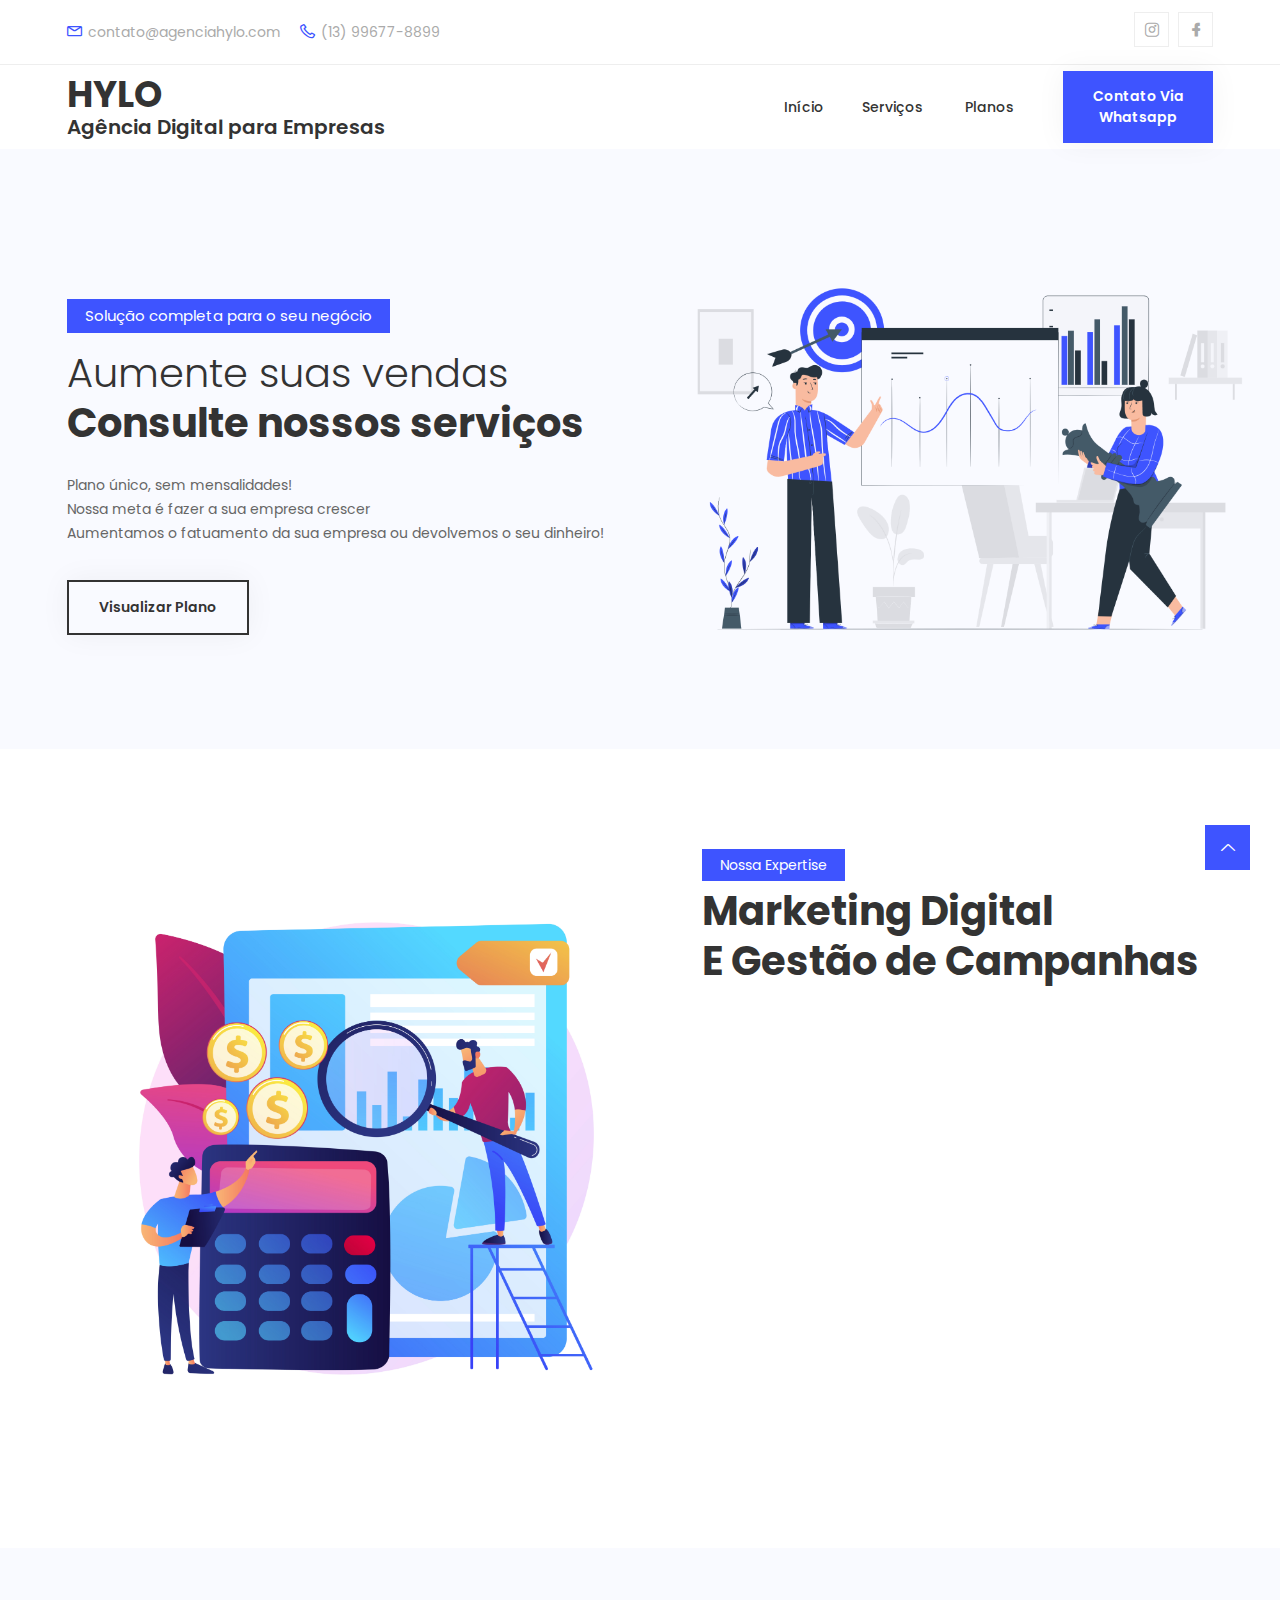
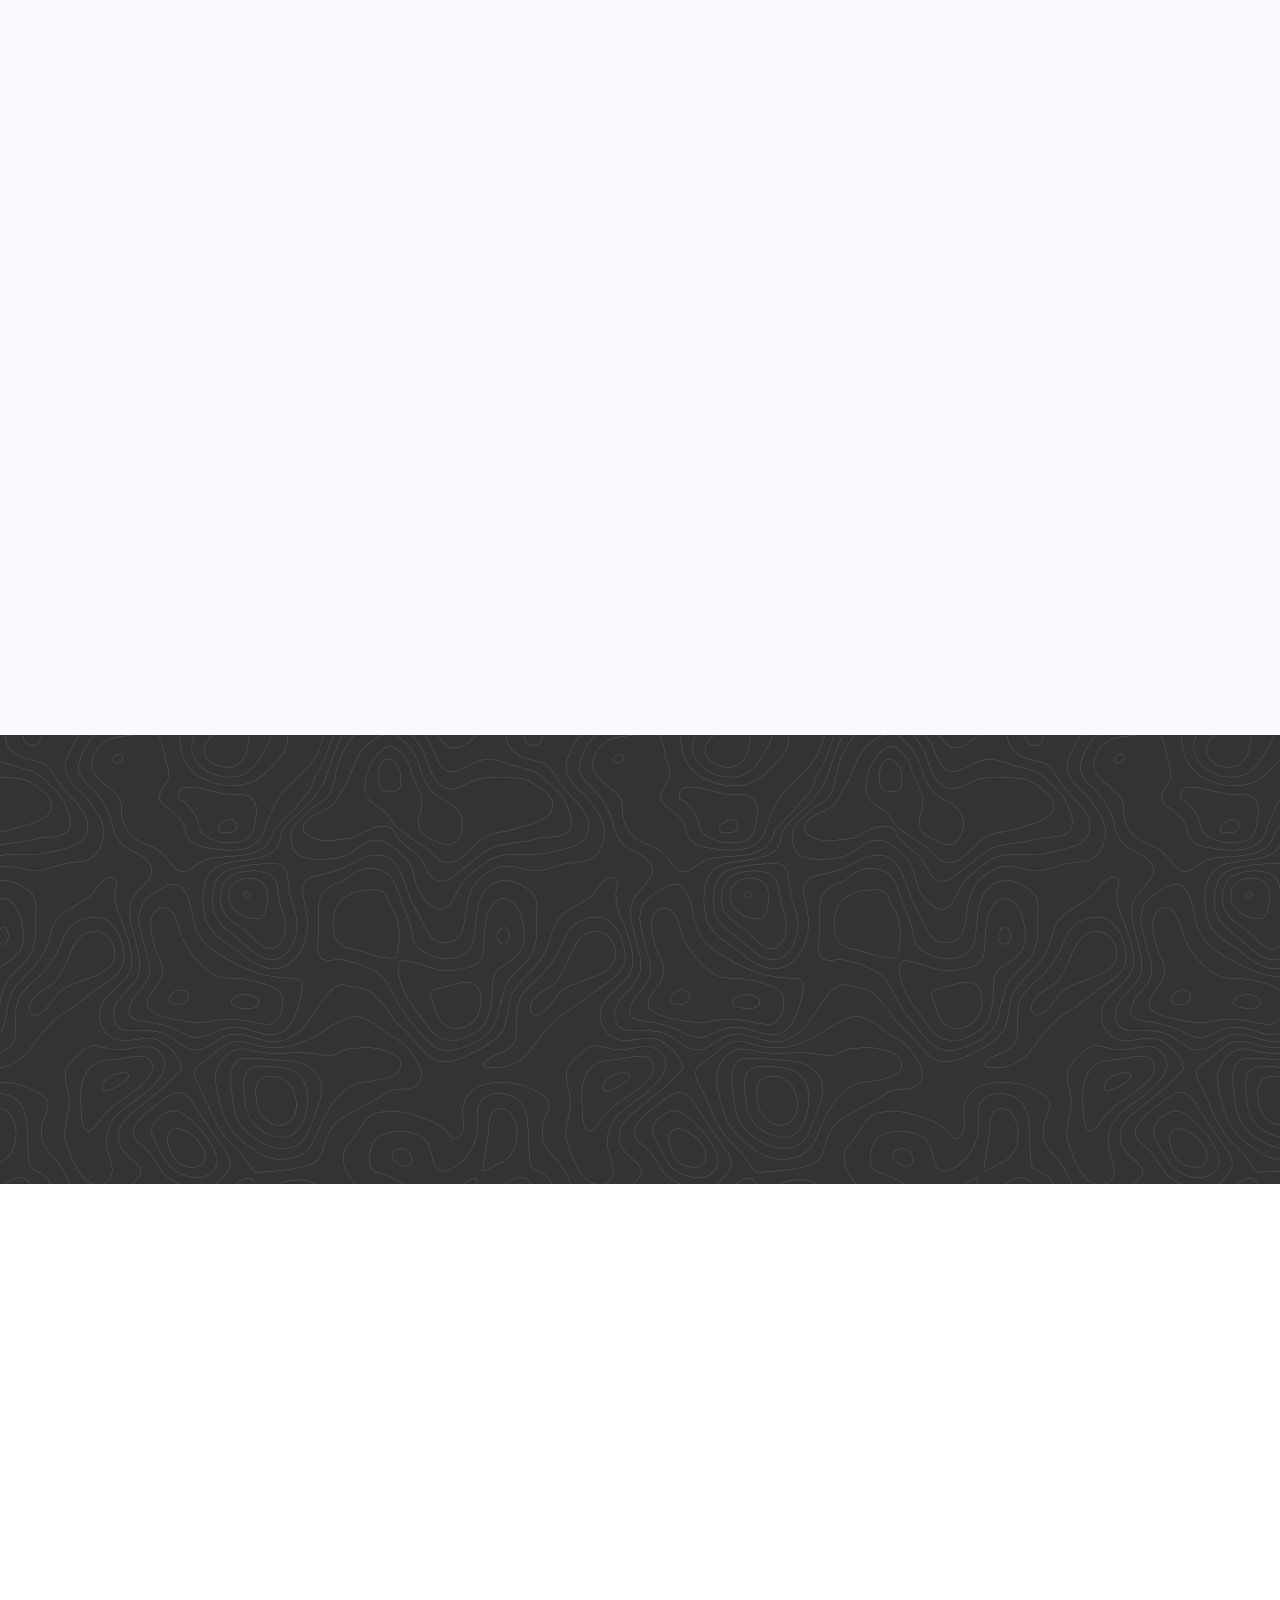
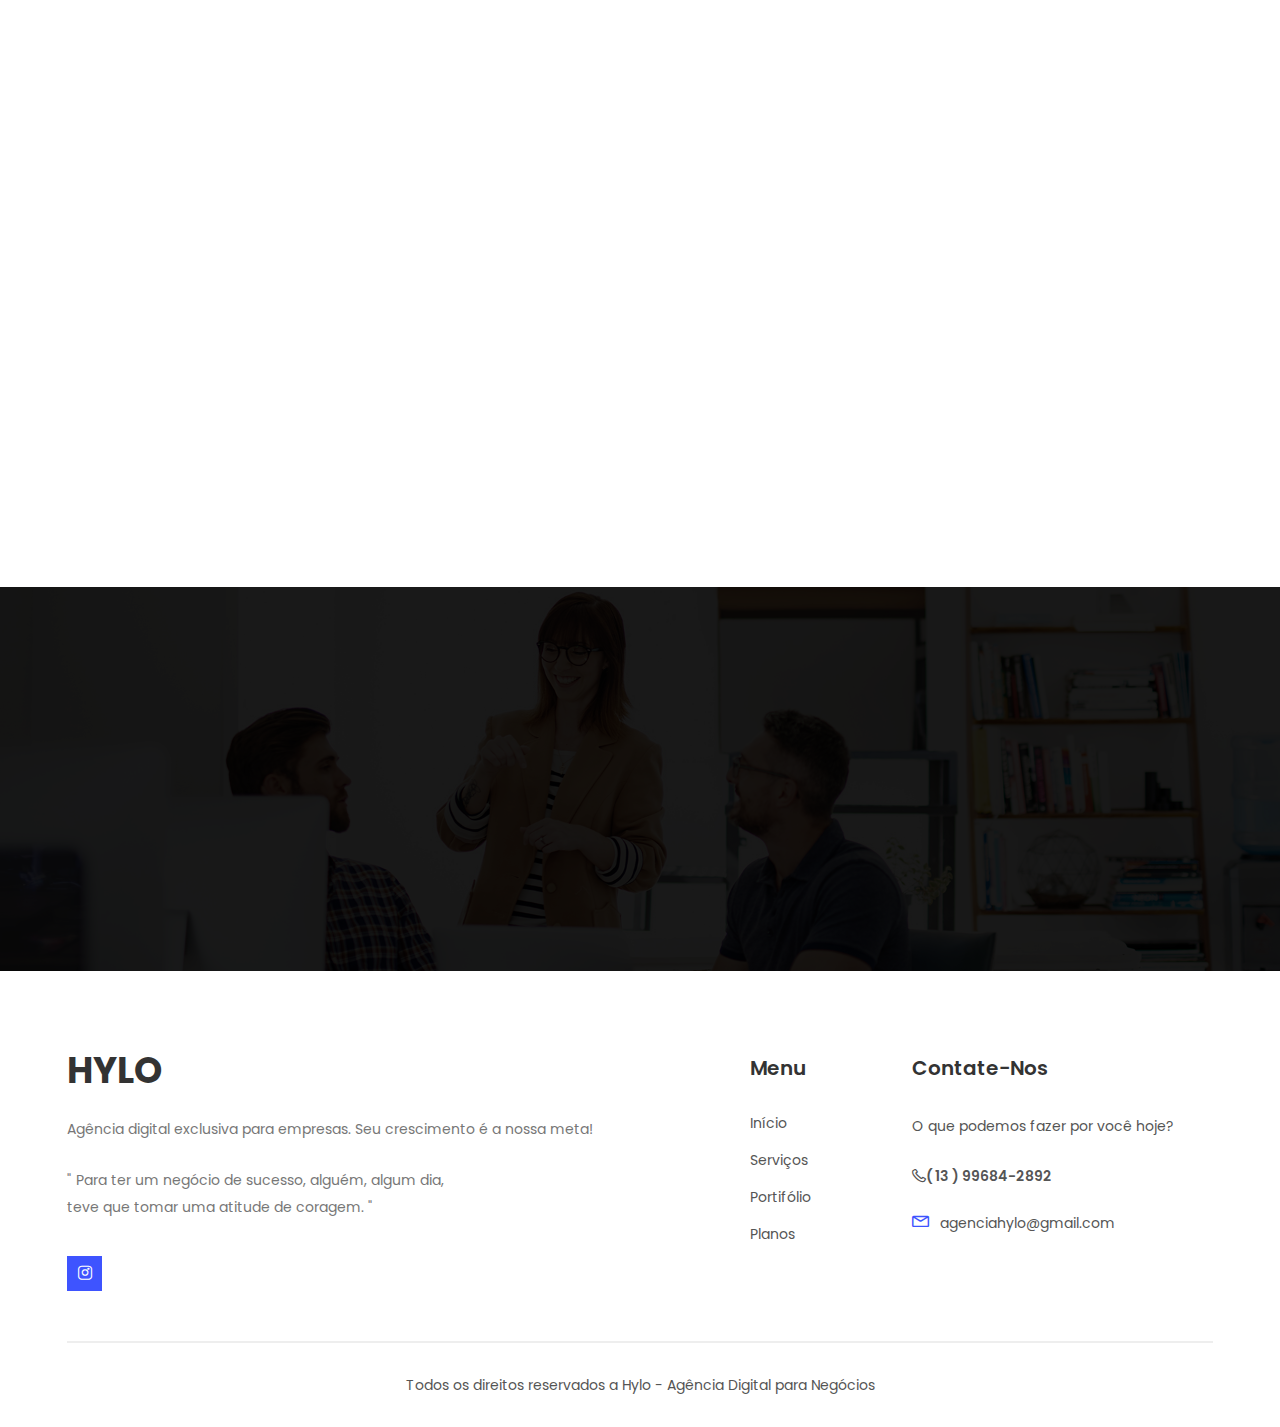
<file: index.html>
<!DOCTYPE html>
<html class="no-js" lang="zxx">
  <head>
    <!-- Google Tag Manager -->
    <script>(function(w,d,s,l,i){w[l]=w[l]||[];w[l].push({'gtm.start':
    new Date().getTime(),event:'gtm.js'});var f=d.getElementsByTagName(s)[0],
    j=d.createElement(s),dl=l!='dataLayer'?'&l='+l:'';j.async=true;j.src=
    'https://www.googletagmanager.com/gtm.js?id='+i+dl;f.parentNode.insertBefore(j,f);
    })(window,document,'script','dataLayer','GTM-W6Q7SZS');</script>
    <!-- End Google Tag Manager -->

    <meta charset="utf-8" />
    <meta http-equiv="x-ua-compatible" content="ie=edge" />
    <title>Agência Digital P/ Empresas</title>
    <meta name="description" content="" />
    <meta name="viewport" content="width=device-width, initial-scale=1" />
    <link rel="shortcut icon" type="image/x-icon" href="assets/images/favicon.svg"/>
    <!-- Place favicon.ico in the root directory -->
	
	<!-- Web Font -->
    <link href="https://fonts.googleapis.com/css2?family=Poppins:ital,wght@0,100;0,200;0,300;0,400;0,500;0,600;0,700;0,800;0,900;1,100;1,200;1,300;1,400;1,500;1,600;1,700;1,800;1,900&display=swap" rel="stylesheet">

    <!-- ========================= CSS here ========================= -->
    <link rel="stylesheet" href="assets/css/bootstrap-5.0.0-alpha-2.min.css" />
    <link rel="stylesheet" href="assets/css/LineIcons.2.0.css" />
    <link rel="stylesheet" href="assets/css/animate.css" />
    <link rel="stylesheet" href="assets/css/tiny-slider.css" />
    <link rel="stylesheet" href="assets/css/glightbox.min.css" />
    <link rel="stylesheet" href="assets/css/main.css" />
    <link rel="stylesheet" href="assets/css/reset.css" />
    <link rel="stylesheet" href="assets/css/responsive.css"/>
    <link rel="stylesheet" href="assets/css/hylo.css"/>
    
    <!-- ========================= Chat Bot ========================= -->
    <!-- <script src="//code.jivosite.com/widget/TGzKSoH3C3" async></script> -->


  </head>
  <body>
    <!-- Google Tag Manager (noscript) -->
    <noscript><iframe src="https://www.googletagmanager.com/ns.html?id=GTM-W6Q7SZS"
    height="0" width="0" style="display:none;visibility:hidden"></iframe></noscript>
    <!-- End Google Tag Manager (noscript) -->

    <!-- Preloader -->
	<div class="preloader">
		<div class="preloader-inner">
			<div class="preloader-icon">
				<span></span>
				<span></span>
			</div>
		</div>
	</div>
	<!-- /End Preloader -->
		
    <!-- Start Header Area -->
    <header class="header">
		<!-- Toolbar Start -->
        <div class="toolbar-area">
            <div class="container">
                <div class="row">
                    <div class="col-lg-8 col-md-9 col-12">
                        <div class="toolbar-contact">
                            <p><i class="lni lni-envelope"></i><a href="mailto:reformart.guaruja@gmail.com">contato@agenciahylo.com</a></p>
                            <p><i class="lni lni-phone"></i><a href="tel:+5513996842892">(13) 99677-8899</a></p>
                        </div>
                    </div>
                    <div class="col-lg-4 col-md-3 col-12">
                        <div class="toolbar-sl-share">
                            <ul>
                                <li><a href="https://www.instagram.com/agenciahylo/"><i class="lni lni-instagram"></i></a></li>
                                <li><a href="https://www.facebook.com/agenciahylo"><i class="lni lni-facebook-filled"></i></a></li>
                            </ul>
                        </div>
                    </div>
                </div>
            </div>
        </div>
        <!-- Toolbar End -->
      <div class="navbar-area">
        <div class="container">
          <div class="row align-items-center">
            <div class="col-lg-12">
              <nav class="navbar navbar-expand-lg">
                <a class="navbar-brand logo" href="index.html">
                  <!-- <img src="assets/images/logo.svg" alt="Logo" /> -->
                  <h2>HYLO</h2>
                  <span>Agência Digital para Empresas</span>
                </a>
                <button class="navbar-toggler" type="button" data-toggle="collapse" data-target="#navbarSupportedContent" aria-controls="navbarSupportedContent" aria-expanded="false" aria-label="Toggle navigation">
                  <span class="toggler-icon"></span>
                  <span class="toggler-icon"></span>
                  <span class="toggler-icon"></span>
                </button>

                <div class="collapse navbar-collapse sub-menu-bar" id="navbarSupportedContent">
                  <ul id="nav" class="navbar-nav ml-auto">
                    <li class="nav-item">
                      <a class="nav-item" href="index.html">Início</a>
                    </li>
                    <li class="nav-item"><a href="#servicos">Serviços <i class="fa fa-angle-down"></i></a> </li>
                    <li class="nav-item"><a href="#planos">Planos <i class="fa fa-angle-down"></i></a></li>
                  </ul>
                </div>
                <!-- navbar collapse -->
				<div class="button">
					<a href="https://api.whatsapp.com/send?phone=5513996842892&text=Ol%C3%A1%2C%20seja%20bem%20vindo%20a%20Reformart%20Guaruj%C3%A1%2C%20como%20podemos%20lhe%20ajudar%20hoje%3F" class="btn white-bg mouse-dir">Contato via whatsapp <span class="dir-part"></span></a>
				</div>
              </nav>
              <!-- navbar -->
			  
            </div>
          </div>
          <!-- row -->
        </div>
        <!-- container -->
      </div>
      <!-- navbar area -->
    </header>
    <!-- End Header Area -->

    <!-- Start Hero Area -->
    <section class="hero-slider">
        <!-- Single Slider -->
        <div class="single-slider">
            <div class="container">
                <div class="row ">
                    <div class="col-lg-6 co-12">
                        <div class="home-slider wow fadeInUp" data-wow-delay=".5s">
                            <div class="hero-text">
                                <span class="small-title">Solução completa para o seu negócio</span>
                                <h1><span>Aumente suas vendas</span><br> Consulte nossos serviços</h1>
                                <p>Plano único, sem mensalidades! <br> Nossa meta é fazer a sua empresa crescer
                                     <br> Aumentamos o fatuamento da sua empresa ou devolvemos o seu dinheiro!</p>
                                <div class="button">
                                    <a href="#planos" class="btn mouse-dir">Visualizar plano <span class="dir-part"></span></a>
                                </div>
                            </div>
                        </div>
                    </div>
                </div>
            </div>
        </div>
        <!--/ End Single Slider -->
    </section>
    <!--/ End Hero Area -->

	<!-- Start Features Area -->
    <section class="Features section">
        <div class="container">
            <div class="row">
                <div class="col-lg-6 col-md-6 col-12">
                    <div class="feature-right wow fadeInUp" data-wow-delay=".3s">
                        <div class="watch-inner">
                            <!-- <div class="video-head wow zoomIn" data-wow-delay="0.4s">
                                <a href="https://www.youtube.com/watch?v=BqI0Q7e4kbk" class="glightbox video"><i class="lni lni-play"></i></a>
                            </div> -->
                        </div>
                    </div>
                </div>
                <div class="col-lg-6 col-md-6 col-12">
                    <div class="feature-content">
                        <div class="title">
                            <span class="wow fadeInRight" data-wow-delay=".3s">Nossa Expertise</span>
                            <h3 class="wow fadeInRight" data-wow-delay=".5s">Marketing Digital <br> E Gestão de Campanhas</h3>
                        </div>
                        <div class="feature-item wow fadeInUp" data-wow-delay=".5s">
                            <div class="feature-thumb">
                                <i class="lni lni-bar-chart"></i>
                            </div>
                            <div class="banner-content">
                                <h2 class="title">Visibilidade Web</h2>
                                <p>Mostre ao seu público de forma expressiva e coerente que seus produtos e serviços estão disponíveis e acessíveis. Aumentamos em até 94% a visibilidade do seu negócio. </p>
                            </div>
                        </div>
                        <div class="feature-item wow fadeInUp" data-wow-delay=".6s">
                            <div class="feature-thumb">
                                <i class="lni lni-checkmark-circle"></i>
                            </div>
                            <div class="banner-content">
                                <h2 class="title">Campanhas Patrocinadas</h2>
                                <p>Realizamos campanhas especificas para o seu público alvo, aumentando assim os números de engajamento, acessos e por consequência o faturamento.</p>
                            </div>
                        </div>
                        <div class="feature-item wow fadeInUp" data-wow-delay=".7s">
                            <div class="feature-thumb">
                                <i class="lni lni-support"></i>
                            </div>
                            <div class="banner-content">
                                <h2 class="title">Criativos / Design</h2>
                                <p>Organizamos um brainstorming definindo o ponto de partida e auxiliamos com a criação/edição de landing-page, imagem e vídeo. </p>
                            </div>
                        </div>
                    </div>
                </div>
            </div>
        </div>
    </section>
    <!-- End Features Area -->

	<!-- Start Service Area -->
    <section class="services section">
        <div class="container">
            <div class="row">
                <div class="col-lg-8 offset-lg-2 col-12">
                    <div class="section-title">
                        <span class="wow fadeInDown" data-wow-delay=".2s">O que podemos fazer por você hoje?</span>
                        <h2 class="wow fadeInUp" id="servicos" data-wow-delay=".4s">Nossos serviços</h2>
                        <p class="wow fadeInUp" data-wow-delay=".6s">Surgiu alguma dúvida? Entre em contato através do whatsapp que iremos solucionar.</p>
                    </div>
                </div>
            </div>
            <div class="row">
                <div class="col-lg-4 col-md-6 col-12">
                    <div class="single-service wow fadeInUp" data-wow-delay=".2s">
                        <div class="serial">
                            <span><i class="lni lni-code"></i></span>
                        </div>
                        <h3><a href="service-single.html">Visibilidade Web</a></h3>
                        <p>Criação e/ou edição profissional de contas google + indicação de ferramentas para pacote de mídias sociais. </p>
                        <div class="circles-wrap">
                            <div class="circles">
                                <span class="circle circle-1"></span>
                                <span class="circle circle-2"></span>
                                <span class="circle circle-3"></span>
                                <span class="circle circle-4"></span>
                            </div>
                        </div>
                    </div>
                </div>
                <div class="col-lg-4 col-md-6 col-12">
                    <div class="single-service wow fadeInUp" data-wow-delay=".5s">
                        <div class="serial">
                            <span><i class="lni lni-keyword-research"></i></span>
                        </div>
                        <h3><a href="service-single.html">Criativos / Design</a></h3>
                        <p>Criação e Edição de landing-pages, imagens e Vídeos.</p>
                        <div class="circles-wrap">
                            <div class="circles">
                                <span class="circle circle-1"></span>
                                <span class="circle circle-2"></span>
                                <span class="circle circle-3"></span>
                                <span class="circle circle-4"></span>
                            </div>
                        </div>
                    </div>
                </div>
                <div class="col-lg-4 col-md-6 col-12">
                    <div class="single-service wow fadeInUp" data-wow-delay=".6s">
                        <div class="serial">
                            <span><i class="lni lni-seo"></i></span>
                        </div>
                        <h3><a href="service-single.html">Campanhas Patrocinadas</a></h3>
                        <p>Gestão, criação e implementação de campanhas patrocinadas no Facebook, Instagram, Google e Youtube.</p>
                        <div class="circles-wrap">
                            <div class="circles">
                                <span class="circle circle-1"></span>
                                <span class="circle circle-2"></span>
                                <span class="circle circle-3"></span>
                                <span class="circle circle-4"></span>
                            </div>
                        </div>
                    </div>
                </div>
            </div>
        </div>
    </section>
    <!-- /End Services Area -->
	
	<section id="contact" class="section free-version-banner">
            <div class="container">
                <div class="row align-items-center">
                    <div class="col-xl-5 col-lg-7">
                        <div class="section-title mb-60">
                            <span class="text-white wow fadeInDown" data-wow-delay=".2s" style="visibility: visible; animation-delay: 0.2s; animation-name: fadeInDown;">Sobre a Hylo</span>
                            <h2 class="text-white wow fadeInUp" data-wow-delay=".4s" style="visibility: visible; animation-delay: 0.4s; animation-name: fadeInUp;">Nascemos para te fazer crescer! </h2>
                            <p class="text-white wow fadeInUp" data-wow-delay=".6s" style="visibility: visible; animation-delay: 0.6s; animation-name: fadeInUp;">
                                A Hylo nasceu com a missão de acabar com a complexidade para divulgação dos serviços digitais da sua empresa e devolver aos empresários o controle sobre seu faturamento. É por isso que estamos sempre evoluindo nossos serviços.
                            
                            </p>
                        </div>
                    </div>
                    <div class="col-xl-7 col-lg-5">
                        <div class="contact-btn text-left text-lg-right button wow fadeInRight" data-wow-delay=".8s">
                            <a href="https://rebrand.ly/bizfinity-gg" rel="nofollow" class="btn mouse-dir">Entrar em contato <span class="dir-part"></span></a>
                        </div>
                    </div>
                </div>
            </div>
        </section>
	
	<!-- Pricing Table -->
    <section id="pricing" class="pricing-table section">
        <div class="container">
            <div class="row">
                <div class="col-lg-8 offset-lg-2 col-12">
                    <div class="section-title">
                        <span class="wow fadeInDown"id="planos" data-wow-delay=".2s">Nosso plano</span>
                        <h2 class="wow fadeInUp" data-wow-delay=".4s">Pagamento Único</h2>
                        <p class="wow fadeInUp" data-wow-delay=".6s">Este plano lhe da direito a 12 meses de assessoria.</p>
                        <p class="wow fadeInUp" data-wow-delay=".6s">Entre em contato para solucionarmos todas as suas dúvidas.</p>
                    </div>
                </div>
            </div>
            <div class="row">

                <div class="col-lg-12 col-md-6 col-12">
                    <!-- Single Table -->
                    <div class="single-table wow fadeInUp" data-wow-delay=".5s">
                        <!-- <p class="popular">Popular</p> -->
                        <!-- Table Head -->
                        <div class="table-head">
                            <h4 class="title">Business Marketing <span>Plano Anual</span></h4>
                            <div class="price">
                                <p class="amount"><span class="curency">R$ </span>1947<span class="duration">/ano</span></p>
                            </div>
                        </div>
                        <!-- Table List -->
                        <ul class="table-list">
                            <li><strong>All Inclusive</strong></li>
                            <li>Visibilidade Web</li>
                            <li>Criativos/Desigh</li>
                            <li>Campanhas Patrocinadas</li>
                            <li>Suporte Virtual</li>
                            <li>Relatórios de desempenho mensal</li>
                            <br />
                            <p>*Atenção: Este plano poderá ser utilizado em apenas ( 1 ) uma conta,<br />geralmente utilizado para conta oficial da empresa.</p>
                        </ul>
                        <div class="button">
                            <a class="btn white-bg mouse-dir" href="#">Pix : 777.786.554-88 <span class="dir-part"></span></a>
                        </div>
                        <!-- Table Bottom -->
                    </div>
                    <!-- End Single Table-->
                </div>
            </div>
        </div>
    </section>
    <!--/ End Pricing Table -->
	
	<!-- Start Fun Facts -->
    <section id="fun-facts" class="fun-facts overlay">
        <div class="fun-inner">
            <div class="container">
                <div class="row">
                    <div class="col-lg-4 col-md-4 col-12">
                        <!-- Single Fun -->
                        <div class="single-fun wow fadeIn" data-wow-delay=".3s">
                            <div class="head">
                                <div class="icon"><i class="lni lni-emoji-smile"></i></div>
                                <div class="counter"><span id="secondo1" class="countup" cup-end="75" >75</span>+</div>
                                <h2>Clientes Felizes</h2>
                            </div>
                        </div>
                        <!--/ End Single Fun -->
                    </div>
                    <div class="col-lg-4 col-md-4 col-12">
                        <!-- Single Fun -->
                        <div class="single-fun wow fadeIn" data-wow-delay=".5s">
                            <div class="head">
                                <div class="icon"><i class="lni lni-empty-file"></i></div>
                                <div class="counter"><span id="secondo2" class="countup" cup-end="184" >184</span>+</div>
                                <h2>Projetos Finalizados</h2>
                            </div>
                        </div>
                        <!--/ End Single Fun -->
                    </div>
                    <div class="col-lg-4 col-md-4 col-12">
                        <!-- Single Fun -->
                        <div class="single-fun wow fadeIn" data-wow-delay=".7s">
                            <div class="head">
                                <div class="icon"><i class="lni lni-investment"></i></div>
                                <div class="counter"><span id="secondo3" class="countup" cup-end="174000" >174.000</span>K</div>
                                <h2>Investidos</h2>
                            </div>
                        </div>
                        <!--/ End Single Fun -->
                    </div>
                    <div class="col-lg-3 col-md-6 col-12">
                        <!-- Single Fun -->
                        <!--<div class="single-fun wow fadeIn" data-wow-delay=".9s">
                            <div class="head">
                                <div class="icon"><i class="lni lni-cup"></i></div>
                                <div class="counter"><span id="secondo4" class="countup" cup-end="45" >45</span></div>
                                <h2>Winning Awards</h2>
                            </div>
                        </div>-->
                        <!--/ End Single Fun -->
                    </div>
                </div>
            </div>
        </div>
    </section>
    <!--/ End Fun facts -->


    <!-- Start Footer Area -->
    <footer class="footer">
        <!-- Start Middle Top -->
        <div class="footer-middle">
            <div class="container">
                <div class="row">
                    <div class="col-lg-7 col-md-5 col-12">
                        <!-- Single Widget -->
                        <div class="f-about single-footer">
                            <div class="logo">
                                <!-- <a href="index.html"><img src="assets/images/logo.svg" alt="#"></a> -->
                                <h2>HYLO</h2>
                            </div>
                            <p>Agência digital exclusiva para empresas. Seu crescimento é a nossa meta!</p>
                            <br />
                            <p>" Para ter um negócio de sucesso, alguém, algum dia,<br /> teve que tomar uma atitude de coragem. "</p>
                            <div class="footer-social">
                                <ul>
                                    <li><a href="https://www.instagram.com/reformart_guaruja/"target="_blank"><i class="lni lni-instagram"></i></a></li>
                                </ul>
                            </div>
                        </div>
                        <!-- End Single Widget -->
                    </div>
                    <div class="col-lg-5 col-md-7 col-12">
                        <div class="row">
                            <div class="col-lg-4 col-md-4 col-4">
                                <!-- Single Widget -->
                                <div class="single-footer f-link">
                                    <h3>Menu</h3>
                                    <ul>
                                        <li><a href="#">Início</a></li>
                                        <li><a href="#">Serviços</a></li>
                                        <li><a href="#">Portifólio</a></li>
                                        <li><a href="#">Planos</a></li>
                                        <!-- <li><a href="#">Contato</a></li> -->
                                    </ul>
                                </div>
                                <!-- End Single Widget -->
                            </div>
                            <div class="col-lg-8 col-md-8 col-8">
                                <!-- Single Widget -->
                                <div class="single-footer f-contact f-link">
                                    <h3>Contate-nos</h3>
                                    <p>O que podemos fazer por você hoje?</p>
                                    <ul class="footer-contact">
                                        <p><i class="lni lni-phone"></i><a href="tel:+5513996842892"> ( 13 ) 99684-2892</a></p>
                                        <li><i class="lni lni-envelope"></i> <a href="mailto:agenciahylo@gmail.com">agenciahylo@gmail.com</a></li>
                                    </ul>
                                </div>
                                <!-- End Single Widget -->
                            </div>
                        </div>
                    </div>
                </div>
            </div>
        </div>
        <!--/ End Footer Middle -->
        <!-- Start Footer Bottom -->
        <div class="footer-bottom">
            <div class="container">
                <div class="inner">
                    <div class="row">
                        <div class="col-lg-12 col-md-12 col-12">
                            <div class="alinhaTextoCentro">
                                <p>Todos os direitos reservados a Hylo - Agência Digital para Negócios</p>
                            </div>
                        </div>
                    </div>
                </div>
            </div>
        </div>
        <!-- End Footer Middle -->
    </footer>
    <!--/ End Footer Area -->

    <!-- ========================= scroll-top ========================= -->
    <a href="#" class="scroll-top btn-hover">
      <i class="lni lni-chevron-up"></i>
    </a>

    <!-- ========================= JS here ========================= -->
    <script src="assets/js/bootstrap.5.0.0.alpha-2-min.js"></script>
    <script src="assets/js/count-up.min.js"></script>
    <script src="assets/js/wow.min.js"></script>
    <script src="assets/js/tiny-slider.js"></script>
    <script src="assets/js/glightbox.min.js"></script>
    <script src="assets/js/imagesloaded.min.js"></script>
    <script src="assets/js/isotope.min.js"></script>
    <script src="assets/js/main.js"></script>
	<script type="text/javascript">
            //========= glightbox
            GLightbox({
                'href': 'https://www.youtube.com/watch?v=BqI0Q7e4kbk&t=1s',
                'type': 'video',
                'source': 'youtube', //vimeo, youtube or local
                'width': 900,
                'autoplayVideos': true,
            });
			
			//====== Clients Logo Slider
			tns({
				container: '.client-logo-carousel',
				slideBy: 'page',
				autoplay: true,
				autoplayButtonOutput: false,
				mouseDrag: true,
				gutter: 15,
				nav: false,
				controls: false,
				responsive: {
					0: {
						items: 1,
					},
					540: {
						items: 2,
					},
					768: {
						items: 3,
					},
					992: {
						items: 4,
					},
					1170: {
						items: 6,
					}
				}
			});

			//======== Home Slider
			var slider = new tns({
				container: '.home-slider',
				slideBy: 'page',
				autoplay: false,
				mouseDrag: true,
				gutter: 0,
				items: 1,
				nav: true,
				controls: false,
				controlsText: [
					'<i class="lni lni-arrow-left prev"></i>',
					'<i class="lni lni-arrow-right next"></i>'
				],
				responsive: {
					1200: {
						items: 1,
					},
					992: {
						items: 1,
					},
					0: {
						items: 1,
					}

				}
			});
    </script>
  </body>
</html>
</file>
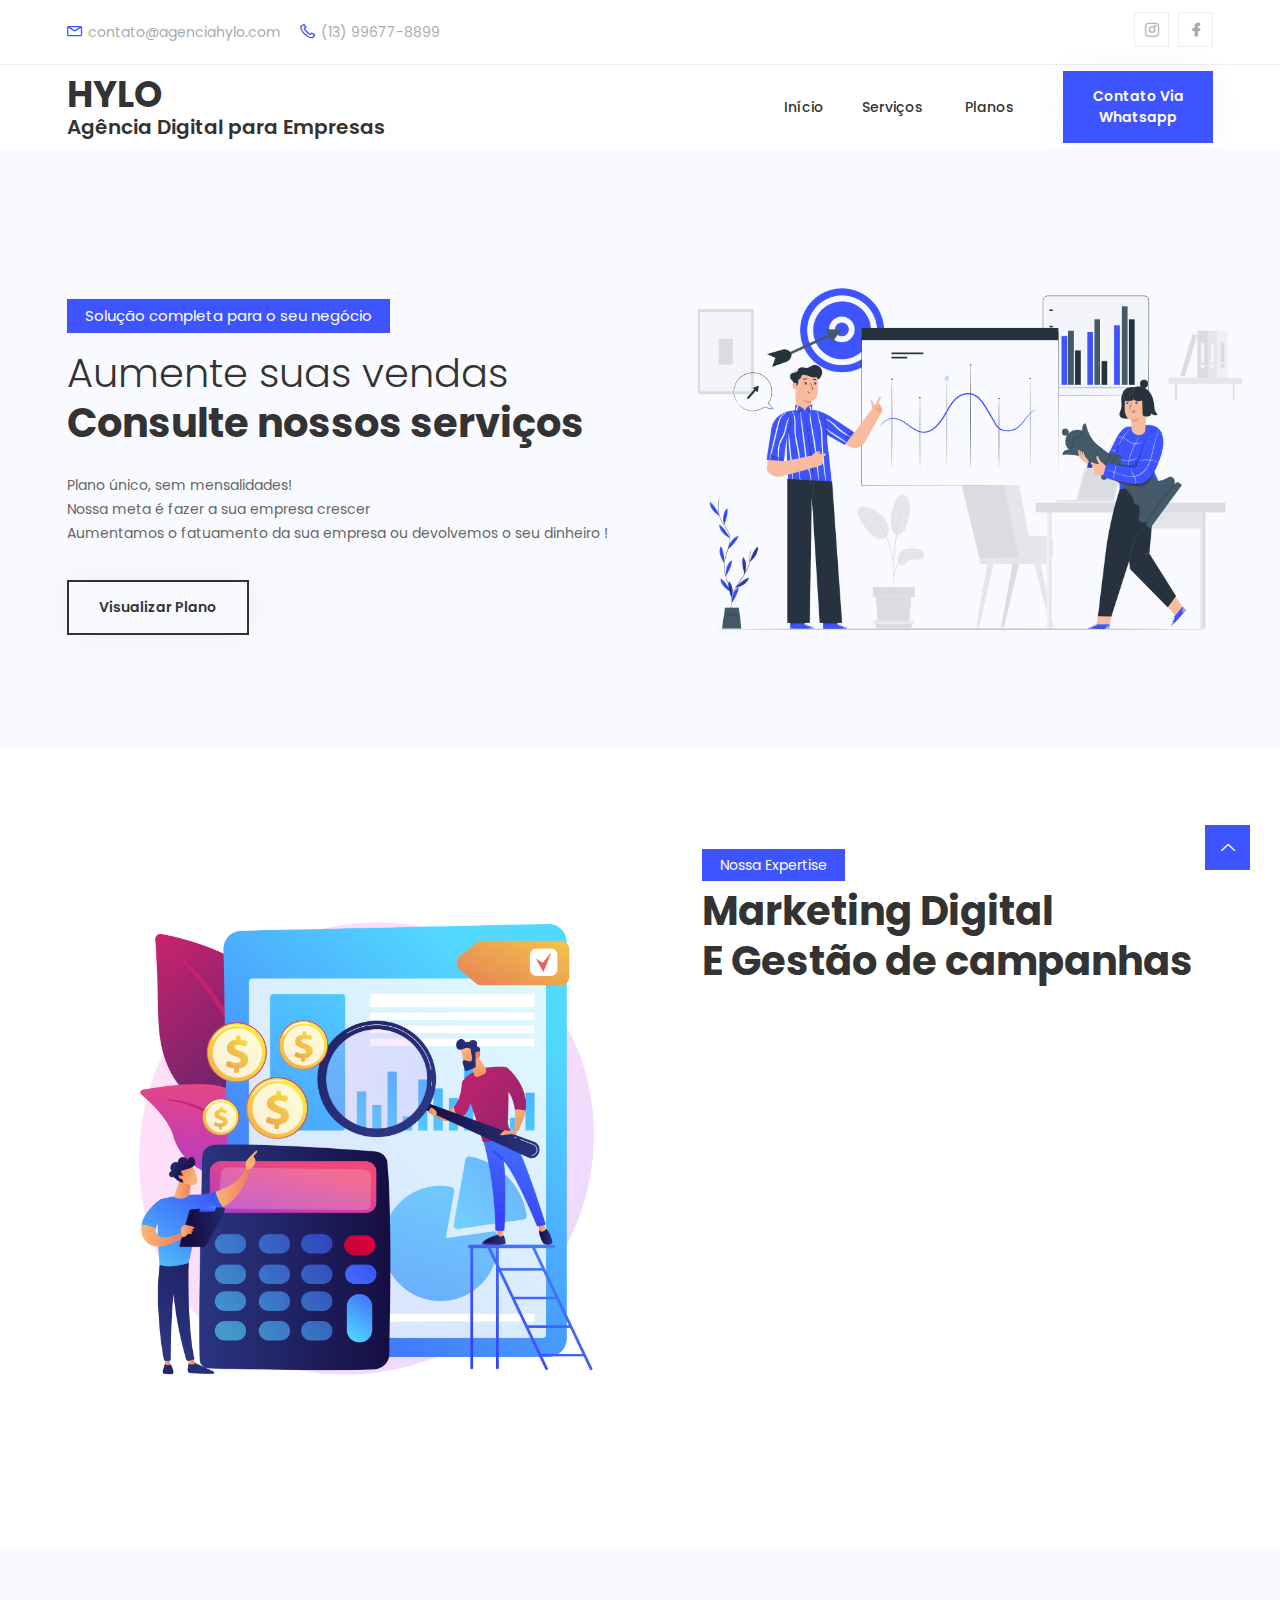
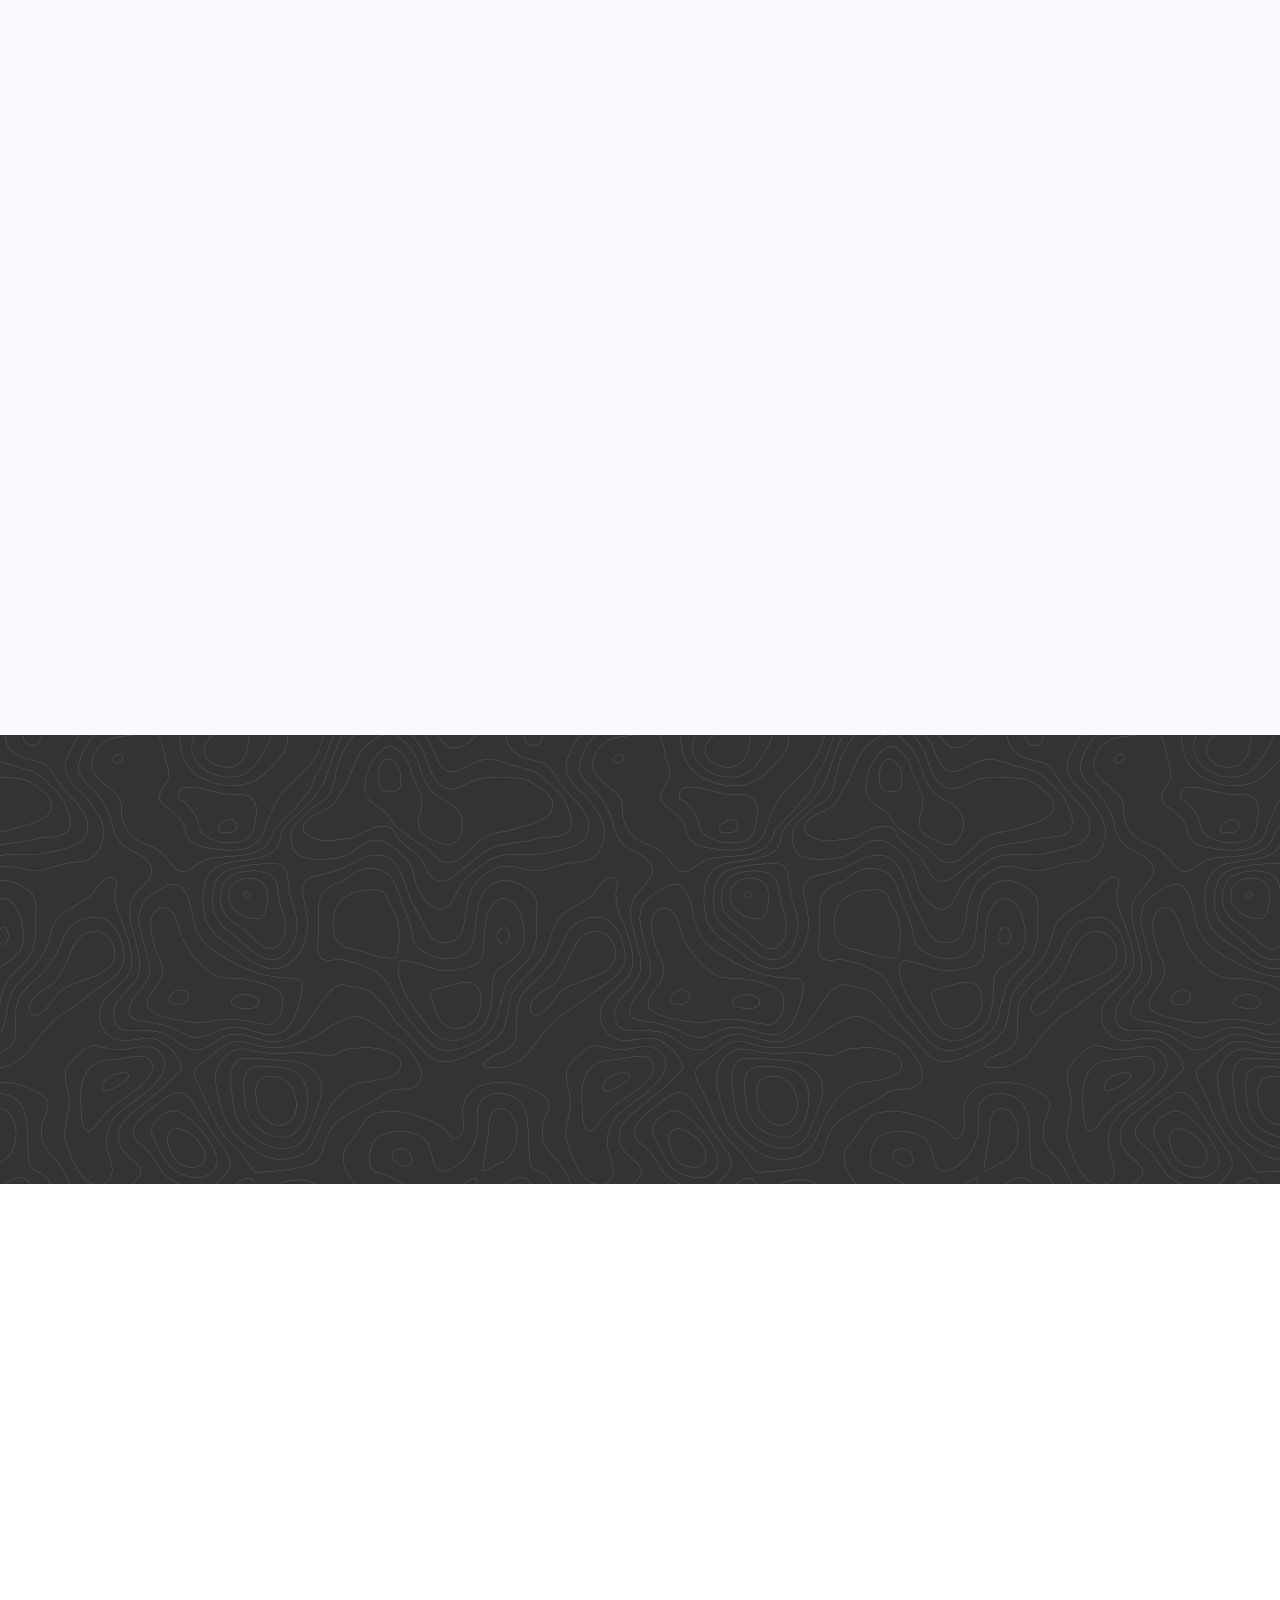
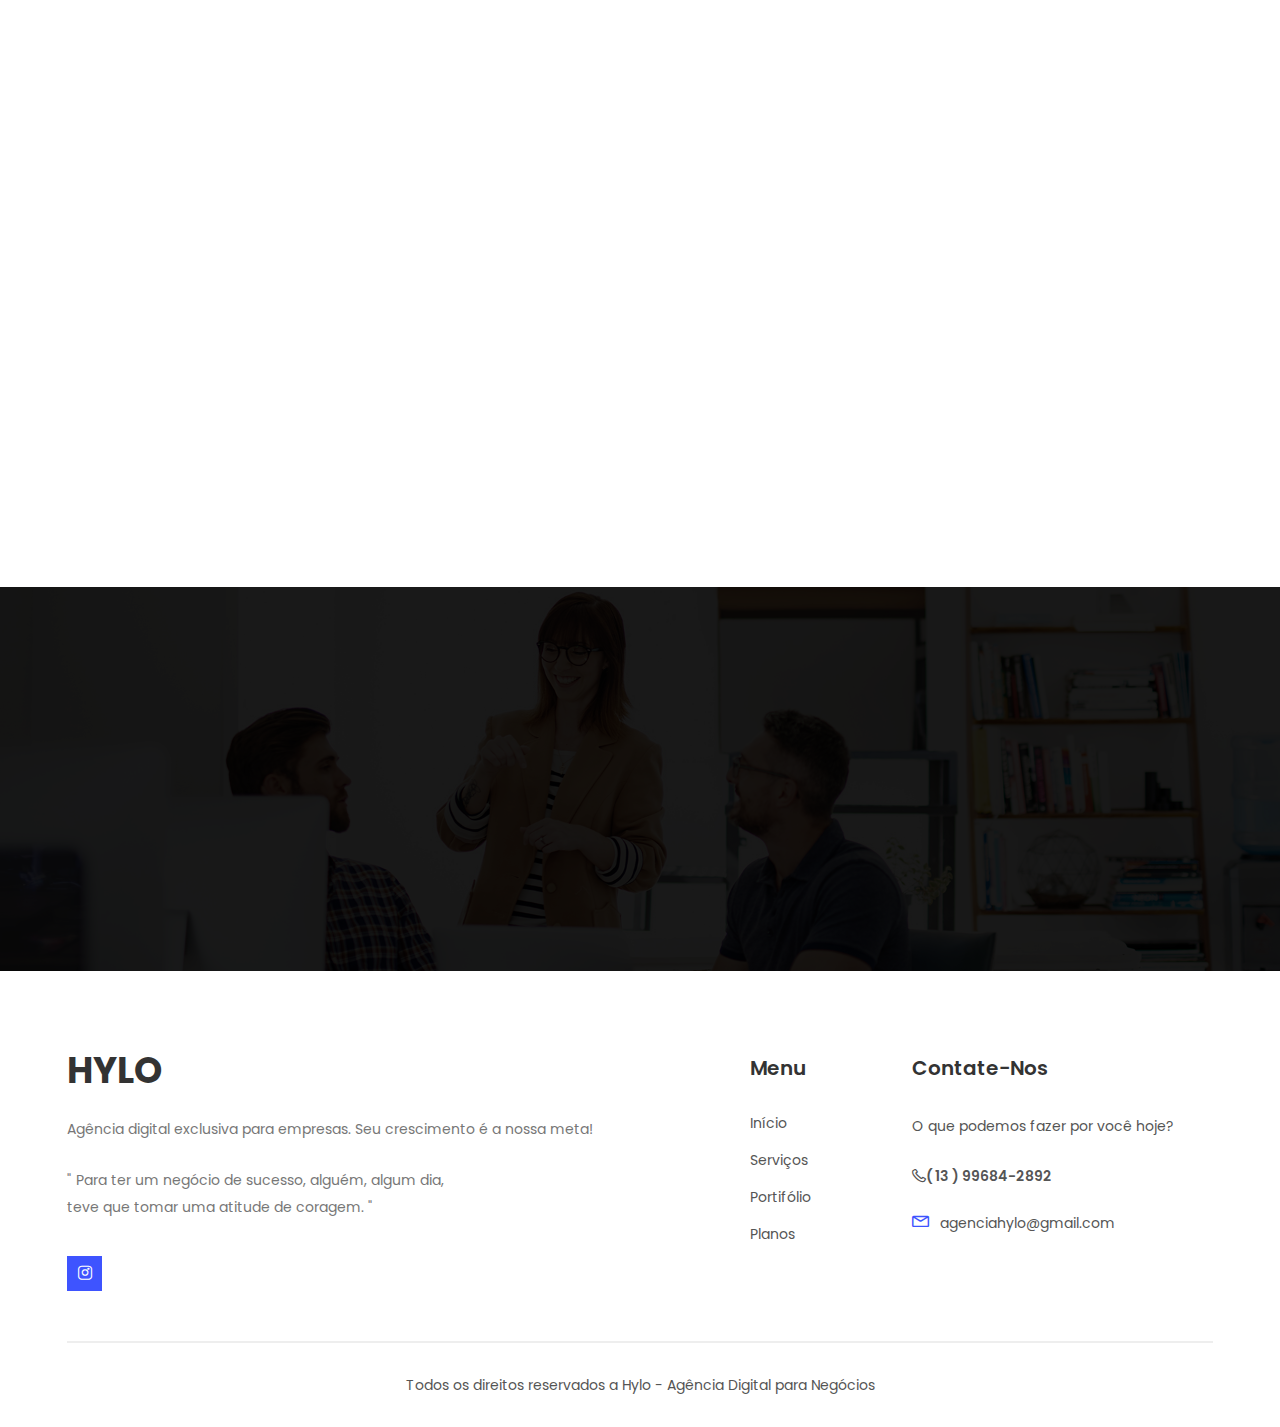
<file: index2.html>
<!DOCTYPE html>
<html class="no-js" lang="zxx">
  <head>
    <meta charset="utf-8" />
    <meta http-equiv="x-ua-compatible" content="ie=edge" />
    <title>Agência Digital P/ Empresas</title>
    <meta name="description" content="" />
    <meta name="viewport" content="width=device-width, initial-scale=1" />
    <link rel="shortcut icon" type="image/x-icon" href="assets/images/favicon.svg"/>
    <!-- Place favicon.ico in the root directory -->
	
	<!-- Web Font -->
    <link href="https://fonts.googleapis.com/css2?family=Poppins:ital,wght@0,100;0,200;0,300;0,400;0,500;0,600;0,700;0,800;0,900;1,100;1,200;1,300;1,400;1,500;1,600;1,700;1,800;1,900&display=swap" rel="stylesheet">

    <!-- ========================= CSS here ========================= -->
    <link rel="stylesheet" href="assets/css/bootstrap-5.0.0-alpha-2.min.css" />
    <link rel="stylesheet" href="assets/css/LineIcons.2.0.css" />
    <link rel="stylesheet" href="assets/css/animate.css" />
    <link rel="stylesheet" href="assets/css/tiny-slider.css" />
    <link rel="stylesheet" href="assets/css/glightbox.min.css" />
    <link rel="stylesheet" href="assets/css/main.css" />
    <link rel="stylesheet" href="assets/css/reset.css" />
    <link rel="stylesheet" href="assets/css/responsive.css"/>
    <link rel="stylesheet" href="assets/css/hylo.css"/>
    
    <!-- ========================= Chat Bot ========================= -->
    <!-- <script src="//code.jivosite.com/widget/TGzKSoH3C3" async></script> -->


  </head>
  <body>

    <!-- Preloader -->
	<div class="preloader">
		<div class="preloader-inner">
			<div class="preloader-icon">
				<span></span>
				<span></span>
			</div>
		</div>
	</div>
	<!-- /End Preloader -->
		
    <!-- Start Header Area -->
    <header class="header">
		<!-- Toolbar Start -->
        <div class="toolbar-area">
            <div class="container">
                <div class="row">
                    <div class="col-lg-8 col-md-9 col-12">
                        <div class="toolbar-contact">
                            <p><i class="lni lni-envelope"></i><a href="mailto:reformart.guaruja@gmail.com">contato@agenciahylo.com</a></p>
                            <p><i class="lni lni-phone"></i><a href="tel:+5513996842892">(13) 99677-8899</a></p>
                        </div>
                    </div>
                    <div class="col-lg-4 col-md-3 col-12">
                        <div class="toolbar-sl-share">
                            <ul>
                                <li><a href="https://www.instagram.com/agenciahylo/"><i class="lni lni-instagram"></i></a></li>
                                <li><a href="https://www.facebook.com/agenciahylo"><i class="lni lni-facebook-filled"></i></a></li>
                            </ul>
                        </div>
                    </div>
                </div>
            </div>
        </div>
        <!-- Toolbar End -->
      <div class="navbar-area">
        <div class="container">
          <div class="row align-items-center">
            <div class="col-lg-12">
              <nav class="navbar navbar-expand-lg">
                <a class="navbar-brand logo" href="index.html">
                  <!-- <img src="assets/images/logo.svg" alt="Logo" /> -->
                  <h2>HYLO</h2>
                  <span>Agência Digital para Empresas</span>
                </a>
                <button class="navbar-toggler" type="button" data-toggle="collapse" data-target="#navbarSupportedContent" aria-controls="navbarSupportedContent" aria-expanded="false" aria-label="Toggle navigation">
                  <span class="toggler-icon"></span>
                  <span class="toggler-icon"></span>
                  <span class="toggler-icon"></span>
                </button>

                <div class="collapse navbar-collapse sub-menu-bar" id="navbarSupportedContent">
                  <ul id="nav" class="navbar-nav ml-auto">
                    <li class="nav-item">
                      <a class="nav-item" href="index.html">Início</a>
                    </li>
                    <li class="nav-item"><a href="#servicos">Serviços <i class="fa fa-angle-down"></i></a> </li>
                    <li class="nav-item"><a href="#planos">Planos <i class="fa fa-angle-down"></i></a></li>
                  </ul>
                </div>
                <!-- navbar collapse -->
				<div class="button">
					<a href="https://api.whatsapp.com/send?phone=5513996842892&text=Ol%C3%A1%2C%20seja%20bem%20vindo%20a%20Reformart%20Guaruj%C3%A1%2C%20como%20podemos%20lhe%20ajudar%20hoje%3F" class="btn white-bg mouse-dir">Contato via whatsapp <span class="dir-part"></span></a>
				</div>
              </nav>
              <!-- navbar -->
			  
            </div>
          </div>
          <!-- row -->
        </div>
        <!-- container -->
      </div>
      <!-- navbar area -->
    </header>
    <!-- End Header Area -->

    <!-- Start Hero Area -->
    <section class="hero-slider">
        <!-- Single Slider -->
        <div class="single-slider">
            <div class="container">
                <div class="row ">
                    <div class="col-lg-6 co-12">
                        <div class="home-slider wow fadeInUp" data-wow-delay=".5s">
                            <div class="hero-text">
                                <span class="small-title">Solução completa para o seu negócio</span>
                                <h1><span>Aumente suas vendas</span><br> Consulte nossos serviços</h1>
                                <p>Plano único, sem mensalidades! <br> Nossa meta é fazer a sua empresa crescer
                                     <br> Aumentamos o fatuamento da sua empresa ou devolvemos o seu dinheiro !</p>
                                <div class="button">
                                    <a href="#planos" class="btn mouse-dir">Visualizar plano <span class="dir-part"></span></a>
                                </div>
                            </div>
                        </div>
                    </div>
                </div>
            </div>
        </div>
        <!--/ End Single Slider -->
    </section>
    <!--/ End Hero Area -->

	<!-- Start Features Area -->
    <section class="Features section">
        <div class="container">
            <div class="row">
                <div class="col-lg-6 col-md-6 col-12">
                    <div class="feature-right wow fadeInUp" data-wow-delay=".3s">
                        <div class="watch-inner">
                            <!-- <div class="video-head wow zoomIn" data-wow-delay="0.4s">
                                <a href="https://www.youtube.com/watch?v=BqI0Q7e4kbk" class="glightbox video"><i class="lni lni-play"></i></a>
                            </div> -->
                        </div>
                    </div>
                </div>
                <div class="col-lg-6 col-md-6 col-12">
                    <div class="feature-content">
                        <div class="title">
                            <span class="wow fadeInRight" data-wow-delay=".3s">Nossa Expertise</span>
                            <h3 class="wow fadeInRight" data-wow-delay=".5s">Marketing Digital <br> E Gestão de campanhas</h3>
                        </div>
                        <div class="feature-item wow fadeInUp" data-wow-delay=".5s">
                            <div class="feature-thumb">
                                <i class="lni lni-bar-chart"></i>
                            </div>
                            <div class="banner-content">
                                <h2 class="title">Visibilidade Web</h2>
                                <p>Mostre ao seu público de forma expressiva e coerente que seus produtos e serviços estão disponíveis e acessíveis. Aumentamos em até 94% a visibilidade do seu negócio. </p>
                            </div>
                        </div>
                        <div class="feature-item wow fadeInUp" data-wow-delay=".6s">
                            <div class="feature-thumb">
                                <i class="lni lni-checkmark-circle"></i>
                            </div>
                            <div class="banner-content">
                                <h2 class="title">Campanhas Patrocinadas</h2>
                                <p>Realizamos campanhas especificas para o seu público alvo, aumentando assim os números de engajamento, acessos e por consequência o faturamento.</p>
                            </div>
                        </div>
                        <div class="feature-item wow fadeInUp" data-wow-delay=".7s">
                            <div class="feature-thumb">
                                <i class="lni lni-support"></i>
                            </div>
                            <div class="banner-content">
                                <h2 class="title">Criativos / Design</h2>
                                <p>Organizamos um brainstorming definindo o ponto de partida e auxiliamos com a criação/edição de landing-page, imagem e vídeo. </p>
                            </div>
                        </div>
                    </div>
                </div>
            </div>
        </div>
    </section>
    <!-- End Features Area -->

	<!-- Start Service Area -->
    <section class="services section">
        <div class="container">
            <div class="row">
                <div class="col-lg-8 offset-lg-2 col-12">
                    <div class="section-title">
                        <span class="wow fadeInDown" data-wow-delay=".2s">O que podemos fazer por você hoje?</span>
                        <h2 class="wow fadeInUp" id="servicos" data-wow-delay=".4s">Nossos serviços</h2>
                        <p class="wow fadeInUp" data-wow-delay=".6s">Surgiu alguma dúvida? Entre em contato através do whatsapp que iremos solucionar.</p>
                    </div>
                </div>
            </div>
            <div class="row">
                <div class="col-lg-4 col-md-6 col-12">
                    <div class="single-service wow fadeInUp" data-wow-delay=".2s">
                        <div class="serial">
                            <span><i class="lni lni-code"></i></span>
                        </div>
                        <h3><a href="service-single.html">Visibilidade Web</a></h3>
                        <p>Criação e/ou edição profissional de contas google + indicação de ferramentas para pacote de mídias sociais. </p>
                        <div class="circles-wrap">
                            <div class="circles">
                                <span class="circle circle-1"></span>
                                <span class="circle circle-2"></span>
                                <span class="circle circle-3"></span>
                                <span class="circle circle-4"></span>
                            </div>
                        </div>
                    </div>
                </div>
                <div class="col-lg-4 col-md-6 col-12">
                    <div class="single-service wow fadeInUp" data-wow-delay=".5s">
                        <div class="serial">
                            <span><i class="lni lni-keyword-research"></i></span>
                        </div>
                        <h3><a href="service-single.html">Criativos / Design</a></h3>
                        <p>Criação e Edição de landing-pages, imagens e Vídeos.</p>
                        <div class="circles-wrap">
                            <div class="circles">
                                <span class="circle circle-1"></span>
                                <span class="circle circle-2"></span>
                                <span class="circle circle-3"></span>
                                <span class="circle circle-4"></span>
                            </div>
                        </div>
                    </div>
                </div>
                <div class="col-lg-4 col-md-6 col-12">
                    <div class="single-service wow fadeInUp" data-wow-delay=".6s">
                        <div class="serial">
                            <span><i class="lni lni-seo"></i></span>
                        </div>
                        <h3><a href="service-single.html">Campanhas Patrocinadas</a></h3>
                        <p>Gestão, criação e implementação de campanhas patrocinadas no Facebook, Instagram, Google e Youtube.</p>
                        <div class="circles-wrap">
                            <div class="circles">
                                <span class="circle circle-1"></span>
                                <span class="circle circle-2"></span>
                                <span class="circle circle-3"></span>
                                <span class="circle circle-4"></span>
                            </div>
                        </div>
                    </div>
                </div>
            </div>
        </div>
    </section>
    <!-- /End Services Area -->
	
	<section id="contact" class="section free-version-banner">
            <div class="container">
                <div class="row align-items-center">
                    <div class="col-xl-5 col-lg-7">
                        <div class="section-title mb-60">
                            <span class="text-white wow fadeInDown" data-wow-delay=".2s" style="visibility: visible; animation-delay: 0.2s; animation-name: fadeInDown;">Sobre a Hylo</span>
                            <h2 class="text-white wow fadeInUp" data-wow-delay=".4s" style="visibility: visible; animation-delay: 0.4s; animation-name: fadeInUp;">Nascemos para te fazer crescer! </h2>
                            <p class="text-white wow fadeInUp" data-wow-delay=".6s" style="visibility: visible; animation-delay: 0.6s; animation-name: fadeInUp;">
                                A Hylo nasceu com a missão de acabar com a complexidade para divulgação dos serviços digitais da sua empresa e devolver aos empresários o controle sobre seu faturamento. É por isso que estamos sempre evoluindo nossos serviços.
                            
                            </p>
                        </div>
                    </div>
                    <div class="col-xl-7 col-lg-5">
                        <div class="contact-btn text-left text-lg-right button wow fadeInRight" data-wow-delay=".8s">
                            <a href="https://rebrand.ly/bizfinity-gg" rel="nofollow" class="btn mouse-dir">Entrar em contato <span class="dir-part"></span></a>
                        </div>
                    </div>
                </div>
            </div>
        </section>
	
	<!-- Pricing Table -->
    <section id="pricing" class="pricing-table section">
        <div class="container">
            <div class="row">
                <div class="col-lg-8 offset-lg-2 col-12">
                    <div class="section-title">
                        <span class="wow fadeInDown"id="planos" data-wow-delay=".2s">Nosso plano</span>
                        <h2 class="wow fadeInUp" data-wow-delay=".4s">Pagamento Único</h2>
                        <p class="wow fadeInUp" data-wow-delay=".6s">Este plano lhe da direito a 12 meses de assessoria.</p>
                        <p class="wow fadeInUp" data-wow-delay=".6s">Entre em contato para solucionarmos todas as suas dúvidas.</p>
                    </div>
                </div>
            </div>
            <div class="row">

                <div class="col-lg-12 col-md-6 col-12">
                    <!-- Single Table -->
                    <div class="single-table wow fadeInUp" data-wow-delay=".5s">
                        <!-- <p class="popular">Popular</p> -->
                        <!-- Table Head -->
                        <div class="table-head">
                            <h4 class="title">Business Marketing <span>Plano Anual</span></h4>
                            <div class="price">
                                <p class="amount"><span class="curency">R$ </span>1947<span class="duration">/ano</span></p>
                            </div>
                        </div>
                        <!-- Table List -->
                        <ul class="table-list">
                            <li><strong>All Inclusive</strong></li>
                            <li>Visibilidade Web</li>
                            <li>Criativos/Desigh</li>
                            <li>Campanhas Patrocinadas</li>
                            <li>Suporte Virtual</li>
                            <li>Relatórios de desempenho mensal</li>
                            <br />
                            <p>*Atenção: Este plano poderá ser utilizado em apenas ( 1 ) uma conta,<br />geralmente utilizado para conta oficial da empresa.</p>
                        </ul>
                        <div class="button">
                            <a class="btn white-bg mouse-dir" href="#">Pix : 777.786.554-88 <span class="dir-part"></span></a>
                        </div>
                        <!-- Table Bottom -->
                    </div>
                    <!-- End Single Table-->
                </div>
            </div>
        </div>
    </section>
    <!--/ End Pricing Table -->
	
	<!-- Start Fun Facts -->
    <section id="fun-facts" class="fun-facts overlay">
        <div class="fun-inner">
            <div class="container">
                <div class="row">
                    <div class="col-lg-4 col-md-4 col-12">
                        <!-- Single Fun -->
                        <div class="single-fun wow fadeIn" data-wow-delay=".3s">
                            <div class="head">
                                <div class="icon"><i class="lni lni-emoji-smile"></i></div>
                                <div class="counter"><span id="secondo1" class="countup" cup-end="75" >75</span>+</div>
                                <h2>Clientes Felizes</h2>
                            </div>
                        </div>
                        <!--/ End Single Fun -->
                    </div>
                    <div class="col-lg-4 col-md-4 col-12">
                        <!-- Single Fun -->
                        <div class="single-fun wow fadeIn" data-wow-delay=".5s">
                            <div class="head">
                                <div class="icon"><i class="lni lni-empty-file"></i></div>
                                <div class="counter"><span id="secondo2" class="countup" cup-end="184" >184</span>+</div>
                                <h2>Projetos Finalizados</h2>
                            </div>
                        </div>
                        <!--/ End Single Fun -->
                    </div>
                    <div class="col-lg-4 col-md-4 col-12">
                        <!-- Single Fun -->
                        <div class="single-fun wow fadeIn" data-wow-delay=".7s">
                            <div class="head">
                                <div class="icon"><i class="lni lni-investment"></i></div>
                                <div class="counter"><span id="secondo3" class="countup" cup-end="174000" >174.000</span>K</div>
                                <h2>Investidos</h2>
                            </div>
                        </div>
                        <!--/ End Single Fun -->
                    </div>
                    <div class="col-lg-3 col-md-6 col-12">
                        <!-- Single Fun -->
                        <!--<div class="single-fun wow fadeIn" data-wow-delay=".9s">
                            <div class="head">
                                <div class="icon"><i class="lni lni-cup"></i></div>
                                <div class="counter"><span id="secondo4" class="countup" cup-end="45" >45</span></div>
                                <h2>Winning Awards</h2>
                            </div>
                        </div>-->
                        <!--/ End Single Fun -->
                    </div>
                </div>
            </div>
        </div>
    </section>
    <!--/ End Fun facts -->


    <!-- Start Footer Area -->
    <footer class="footer">
        <!-- Start Middle Top -->
        <div class="footer-middle">
            <div class="container">
                <div class="row">
                    <div class="col-lg-7 col-md-5 col-12">
                        <!-- Single Widget -->
                        <div class="f-about single-footer">
                            <div class="logo">
                                <!-- <a href="index.html"><img src="assets/images/logo.svg" alt="#"></a> -->
                                <h2>HYLO</h2>
                            </div>
                            <p>Agência digital exclusiva para empresas. Seu crescimento é a nossa meta!</p>
                            <br />
                            <p>" Para ter um negócio de sucesso, alguém, algum dia,<br /> teve que tomar uma atitude de coragem. "</p>
                            <div class="footer-social">
                                <ul>
                                    <li><a href="https://www.instagram.com/reformart_guaruja/"target="_blank"><i class="lni lni-instagram"></i></a></li>
                                </ul>
                            </div>
                        </div>
                        <!-- End Single Widget -->
                    </div>
                    <div class="col-lg-5 col-md-7 col-12">
                        <div class="row">
                            <div class="col-lg-4 col-md-4 col-4">
                                <!-- Single Widget -->
                                <div class="single-footer f-link">
                                    <h3>Menu</h3>
                                    <ul>
                                        <li><a href="#">Início</a></li>
                                        <li><a href="#">Serviços</a></li>
                                        <li><a href="#">Portifólio</a></li>
                                        <li><a href="#">Planos</a></li>
                                        <!-- <li><a href="#">Contato</a></li> -->
                                    </ul>
                                </div>
                                <!-- End Single Widget -->
                            </div>
                            <div class="col-lg-8 col-md-8 col-8">
                                <!-- Single Widget -->
                                <div class="single-footer f-contact f-link">
                                    <h3>Contate-nos</h3>
                                    <p>O que podemos fazer por você hoje?</p>
                                    <ul class="footer-contact">
                                        <p><i class="lni lni-phone"></i><a href="tel:+5513996842892"> ( 13 ) 99684-2892</a></p>
                                        <li><i class="lni lni-envelope"></i> <a href="mailto:agenciahylo@gmail.com">agenciahylo@gmail.com</a></li>
                                    </ul>
                                </div>
                                <!-- End Single Widget -->
                            </div>
                        </div>
                    </div>
                </div>
            </div>
        </div>
        <!--/ End Footer Middle -->
        <!-- Start Footer Bottom -->
        <div class="footer-bottom">
            <div class="container">
                <div class="inner">
                    <div class="row">
                        <div class="col-lg-12 col-md-12 col-12">
                            <div class="alinhaTextoCentro">
                                <p>Todos os direitos reservados a Hylo - Agência Digital para Negócios</p>
                            </div>
                        </div>
                    </div>
                </div>
            </div>
        </div>
        <!-- End Footer Middle -->
    </footer>
    <!--/ End Footer Area -->

    <!-- ========================= scroll-top ========================= -->
    <a href="#" class="scroll-top btn-hover">
      <i class="lni lni-chevron-up"></i>
    </a>

    <!-- ========================= JS here ========================= -->
    <script src="assets/js/bootstrap.5.0.0.alpha-2-min.js"></script>
    <script src="assets/js/count-up.min.js"></script>
    <script src="assets/js/wow.min.js"></script>
    <script src="assets/js/tiny-slider.js"></script>
    <script src="assets/js/glightbox.min.js"></script>
    <script src="assets/js/imagesloaded.min.js"></script>
    <script src="assets/js/isotope.min.js"></script>
    <script src="assets/js/main.js"></script>
	<script type="text/javascript">
            //========= glightbox
            GLightbox({
                'href': 'https://www.youtube.com/watch?v=BqI0Q7e4kbk&t=1s',
                'type': 'video',
                'source': 'youtube', //vimeo, youtube or local
                'width': 900,
                'autoplayVideos': true,
            });
			
			//====== Clients Logo Slider
			tns({
				container: '.client-logo-carousel',
				slideBy: 'page',
				autoplay: true,
				autoplayButtonOutput: false,
				mouseDrag: true,
				gutter: 15,
				nav: false,
				controls: false,
				responsive: {
					0: {
						items: 1,
					},
					540: {
						items: 2,
					},
					768: {
						items: 3,
					},
					992: {
						items: 4,
					},
					1170: {
						items: 6,
					}
				}
			});

			//======== Home Slider
			var slider = new tns({
				container: '.home-slider',
				slideBy: 'page',
				autoplay: false,
				mouseDrag: true,
				gutter: 0,
				items: 1,
				nav: true,
				controls: false,
				controlsText: [
					'<i class="lni lni-arrow-left prev"></i>',
					'<i class="lni lni-arrow-right next"></i>'
				],
				responsive: {
					1200: {
						items: 1,
					},
					992: {
						items: 1,
					},
					0: {
						items: 1,
					}

				}
			});
    </script>
  </body>
</html>
</file>
<file: assets/css/tiny-slider.css>
.tns-outer{padding:0!important}.tns-outer [hidden]{display:none!important}.tns-outer [aria-controls],.tns-outer [data-action]{cursor:pointer}.tns-slider{-webkit-transition:all 0s;-moz-transition:all 0s;transition:all 0s}.tns-slider>.tns-item{-webkit-box-sizing:border-box;-moz-box-sizing:border-box;box-sizing:border-box}.tns-horizontal.tns-subpixel{white-space:nowrap}.tns-horizontal.tns-subpixel>.tns-item{display:inline-block;vertical-align:top;white-space:normal}.tns-horizontal.tns-no-subpixel:after{content:'';display:table;clear:both}.tns-horizontal.tns-no-subpixel>.tns-item{float:left}.tns-horizontal.tns-carousel.tns-no-subpixel>.tns-item{margin-right:-100%}.tns-no-calc{position:relative;left:0}.tns-gallery{position:relative;left:0;min-height:1px}.tns-gallery>.tns-item{position:absolute;left:-100%;-webkit-transition:transform 0s,opacity 0s;-moz-transition:transform 0s,opacity 0s;transition:transform 0s,opacity 0s}.tns-gallery>.tns-slide-active{position:relative;left:auto!important}.tns-gallery>.tns-moving{-webkit-transition:all .25s;-moz-transition:all .25s;transition:all .25s}.tns-autowidth{display:inline-block}.tns-lazy-img{-webkit-transition:opacity .6s;-moz-transition:opacity .6s;transition:opacity .6s;opacity:.6}.tns-lazy-img.tns-complete{opacity:1}.tns-ah{-webkit-transition:height 0s;-moz-transition:height 0s;transition:height 0s}.tns-ovh{overflow:hidden}.tns-visually-hidden{position:absolute;left:-10000em}.tns-transparent{opacity:0;visibility:hidden}.tns-fadeIn{opacity:1;filter:alpha(opacity=100);z-index:0}.tns-normal,.tns-fadeOut{opacity:0;filter:alpha(opacity=0);z-index:-1}.tns-vpfix{white-space:nowrap}.tns-vpfix>div,.tns-vpfix>li{display:inline-block}.tns-t-subp2{margin:0 auto;width:310px;position:relative;height:10px;overflow:hidden}.tns-t-ct{width:2333.3333333%;width:-webkit-calc(100% * 70/3);width:-moz-calc(100% * 70/3);width:calc(100% * 70/3);position:absolute;right:0}.tns-t-ct:after{content:'';display:table;clear:both}.tns-t-ct>div{width:1.4285714%;width:-webkit-calc(100%/70);width:-moz-calc(100%/70);width:calc(100%/70);height:10px;float:left}
</file>
<file: assets/css/main.css>
/*
Template Name: Bizfinity
Author: GrayGrids
*/

/*===========================
    01.COMMON css 
===========================*/
@import url("https://fonts.googleapis.com/css2?family=Hind+Siliguri:wght@300;400;500;600;700&family=Sen:wght@400;700;800&display=swap");
html {
  scroll-behavior: smooth;
}

body {
  font-family: "Sen", sans-serif;
  font-weight: normal;
  font-style: normal;
  color: #5E678C;
  overflow-x: hidden;
}

* {
  margin: 0;
  padding: 0;
  box-sizing: border-box;
}

a:focus,
input:focus,
textarea:focus,
button:focus,
.btn:focus,
.btn.focus,
.btn:not(:disabled):not(.disabled).active,
.btn:not(:disabled):not(.disabled):active {
  text-decoration: none;
  outline: none;
  box-shadow: none;
}

a:hover {
  color: #3E54FF;
}

a {
  transition: all 0.3s ease-out 0s;
}

a,
a:focus,
a:hover {
  text-decoration: none;
}

i,
span,
a {
  display: inline-block;
}

audio,
canvas,
iframe,
img,
svg,
video {
  vertical-align: middle;
}

h1,
h2,
h3,
h4,
h5,
h6 {
  font-weight: 700;
  margin: 0px;
  color: #333;
}

h1 a,
h2 a,
h3 a,
h4 a,
h5 a,
h6 a {
  color: inherit;
}

h1 {
  font-size: 40px;
}

@media (max-width: 767px) {
  h1 {
    font-size: 34px;
  }
}

@media only screen and (min-width: 480px) and (max-width: 767px) {
  h1 {
    font-size: 36px;
  }
}

h2 {
  font-size: 36px;
}

h3 {
  font-size: 25px;
}

h4 {
  font-size: 20px;
}

h5 {
  font-size: 18px;
}

h6 {
  font-size: 16px;
}

ul,
ol {
  margin: 0px;
  padding: 0px;
  list-style-type: none;
}

p {
  font-size: 18px;
  font-weight: 400;
  line-height: 27px;
  margin: 0px;
}

.img-bg {
  background-position: center center;
  background-size: cover;
  background-repeat: no-repeat;
  width: 100%;
  height: 100%;
}

.error {
  color: orangered;
}

.success {
  color: green;
}

.scroll-top {
  width: 45px;
  height: 45px;
  background: #3E54FF;
  display: flex;
  justify-content: center;
  align-items: center;
  font-size: 14px;
  color: #fff !important;
  border-radius: 0;
  position: fixed;
  bottom: 30px;
  right: 30px;
  z-index: 9;
  cursor: pointer;
  transition: all 0.3s ease-out 0s;
}

.scroll-top:hover {
  color: #fff;
  background: #333;
}

@keyframes animation1 {
  0% {
    transform: translateY(30px);
  }
  50% {
    transform: translateY(-30px);
  }
  100% {
    transform: translateY(30px);
  }
}

/* Preloader */
.preloader {
  position: fixed;
  top: 0;
  left: 0;
  z-index: 999999999;
  width: 100%;
  height: 100%;
  background-color: #fff;
  overflow: hidden;
}
.preloader-inner {
  position: absolute;
  top: 50%;
  left: 50%;
  -webkit-transform: translate(-50%,-50%);
  -moz-transform: translate(-50%,-50%);
  transform: translate(-50%,-50%);
}
.preloader-icon {
  width: 100px;
  height: 100px;
  display: inline-block;
  padding: 0px;
}
.preloader-icon span {
  position: absolute;
  display: inline-block;
  width: 100px;
  height: 100px;
  border-radius: 100%;
  background:#3E54FF;
  -webkit-animation: preloader-fx 1.6s linear infinite;
  animation: preloader-fx 1.6s linear infinite;
}
.preloader-icon span:last-child {
  animation-delay: -0.8s;
  -webkit-animation-delay: -0.8s;
}
@keyframes preloader-fx {
  0% {transform: scale(0, 0); opacity:0.5;}
  100% {transform: scale(1, 1); opacity:0;}
}
@-webkit-keyframes preloader-fx {
  0% {-webkit-transform: scale(0, 0); opacity:0.5;}
  100% {-webkit-transform: scale(1, 1); opacity:0;}
}

.mt-5 {
  margin-top: 5px;
}

.mt-10 {
  margin-top: 10px;
}

.mt-15 {
  margin-top: 15px;
}

.mt-20 {
  margin-top: 20px;
}

.mt-25 {
  margin-top: 25px;
}

.mt-30 {
  margin-top: 30px;
}

.mt-35 {
  margin-top: 35px;
}

.mt-40 {
  margin-top: 40px;
}

.mt-45 {
  margin-top: 45px;
}

.mt-50 {
  margin-top: 50px;
}

.mt-55 {
  margin-top: 55px;
}

.mt-60 {
  margin-top: 60px;
}

.mt-65 {
  margin-top: 65px;
}

.mt-70 {
  margin-top: 70px;
}

.mt-75 {
  margin-top: 75px;
}

.mt-80 {
  margin-top: 80px;
}

.mt-85 {
  margin-top: 85px;
}

.mt-90 {
  margin-top: 90px;
}

.mt-95 {
  margin-top: 95px;
}

.mt-100 {
  margin-top: 100px;
}

.mt-105 {
  margin-top: 105px;
}

.mt-110 {
  margin-top: 110px;
}

.mt-115 {
  margin-top: 115px;
}

.mt-120 {
  margin-top: 120px;
}

.mt-125 {
  margin-top: 125px;
}

.mt-130 {
  margin-top: 130px;
}

.mt-135 {
  margin-top: 135px;
}

.mt-140 {
  margin-top: 140px;
}

.mt-145 {
  margin-top: 145px;
}

.mt-150 {
  margin-top: 150px;
}

.mt-155 {
  margin-top: 155px;
}

.mt-160 {
  margin-top: 160px;
}

.mt-165 {
  margin-top: 165px;
}

.mt-170 {
  margin-top: 170px;
}

.mt-175 {
  margin-top: 175px;
}

.mt-180 {
  margin-top: 180px;
}

.mt-185 {
  margin-top: 185px;
}

.mt-190 {
  margin-top: 190px;
}

.mt-195 {
  margin-top: 195px;
}

.mt-200 {
  margin-top: 200px;
}

.mt-205 {
  margin-top: 205px;
}

.mt-210 {
  margin-top: 210px;
}

.mt-215 {
  margin-top: 215px;
}

.mt-220 {
  margin-top: 220px;
}

.mt-225 {
  margin-top: 225px;
}

.mb-5 {
  margin-bottom: 5px;
}

.mb-10 {
  margin-bottom: 10px;
}

.mb-15 {
  margin-bottom: 15px;
}

.mb-20 {
  margin-bottom: 20px;
}

.mb-25 {
  margin-bottom: 25px;
}

.mb-30 {
  margin-bottom: 30px;
}

.mb-35 {
  margin-bottom: 35px;
}

.mb-40 {
  margin-bottom: 40px;
}

.mb-45 {
  margin-bottom: 45px;
}

.mb-50 {
  margin-bottom: 50px;
}

.mb-55 {
  margin-bottom: 55px;
}

.mb-60 {
  margin-bottom: 60px;
}

.mb-65 {
  margin-bottom: 65px;
}

.mb-70 {
  margin-bottom: 70px;
}

.mb-75 {
  margin-bottom: 75px;
}

.mb-80 {
  margin-bottom: 80px;
}

.mb-85 {
  margin-bottom: 85px;
}

.mb-90 {
  margin-bottom: 90px;
}

.mb-95 {
  margin-bottom: 95px;
}

.mb-100 {
  margin-bottom: 100px;
}

.mb-105 {
  margin-bottom: 105px;
}

.mb-110 {
  margin-bottom: 110px;
}

.mb-115 {
  margin-bottom: 115px;
}

.mb-120 {
  margin-bottom: 120px;
}

.mb-125 {
  margin-bottom: 125px;
}

.mb-130 {
  margin-bottom: 130px;
}

.mb-135 {
  margin-bottom: 135px;
}

.mb-140 {
  margin-bottom: 140px;
}

.mb-145 {
  margin-bottom: 145px;
}

.mb-150 {
  margin-bottom: 150px;
}

.mb-155 {
  margin-bottom: 155px;
}

.mb-160 {
  margin-bottom: 160px;
}

.mb-165 {
  margin-bottom: 165px;
}

.mb-170 {
  margin-bottom: 170px;
}

.mb-175 {
  margin-bottom: 175px;
}

.mb-180 {
  margin-bottom: 180px;
}

.mb-185 {
  margin-bottom: 185px;
}

.mb-190 {
  margin-bottom: 190px;
}

.mb-195 {
  margin-bottom: 195px;
}

.mb-200 {
  margin-bottom: 200px;
}

.mb-205 {
  margin-bottom: 205px;
}

.mb-210 {
  margin-bottom: 210px;
}

.mb-215 {
  margin-bottom: 215px;
}

.mb-220 {
  margin-bottom: 220px;
}

.mb-225 {
  margin-bottom: 225px;
}

.pt-5 {
  padding-top: 5px;
}

.pt-10 {
  padding-top: 10px;
}

.pt-15 {
  padding-top: 15px;
}

.pt-20 {
  padding-top: 20px;
}

.pt-25 {
  padding-top: 25px;
}

.pt-30 {
  padding-top: 30px;
}

.pt-35 {
  padding-top: 35px;
}

.pt-40 {
  padding-top: 40px;
}

.pt-45 {
  padding-top: 45px;
}

.pt-50 {
  padding-top: 50px;
}

.pt-55 {
  padding-top: 55px;
}

.pt-60 {
  padding-top: 60px;
}

.pt-65 {
  padding-top: 65px;
}

.pt-70 {
  padding-top: 70px;
}

.pt-75 {
  padding-top: 75px;
}

.pt-80 {
  padding-top: 80px;
}

.pt-85 {
  padding-top: 85px;
}

.pt-90 {
  padding-top: 90px;
}

.pt-95 {
  padding-top: 95px;
}

.pt-100 {
  padding-top: 100px;
}

.pt-105 {
  padding-top: 105px;
}

.pt-110 {
  padding-top: 110px;
}

.pt-115 {
  padding-top: 115px;
}

.pt-120 {
  padding-top: 120px;
}

.pt-125 {
  padding-top: 125px;
}

.pt-130 {
  padding-top: 130px;
}

.pt-135 {
  padding-top: 135px;
}

.pt-140 {
  padding-top: 140px;
}

.pt-145 {
  padding-top: 145px;
}

.pt-150 {
  padding-top: 150px;
}

.pt-155 {
  padding-top: 155px;
}

.pt-160 {
  padding-top: 160px;
}

.pt-165 {
  padding-top: 165px;
}

.pt-170 {
  padding-top: 170px;
}

.pt-175 {
  padding-top: 175px;
}

.pt-180 {
  padding-top: 180px;
}

.pt-185 {
  padding-top: 185px;
}

.pt-190 {
  padding-top: 190px;
}

.pt-195 {
  padding-top: 195px;
}

.pt-200 {
  padding-top: 200px;
}

.pt-205 {
  padding-top: 205px;
}

.pt-210 {
  padding-top: 210px;
}

.pt-215 {
  padding-top: 215px;
}

.pt-220 {
  padding-top: 220px;
}

.pt-225 {
  padding-top: 225px;
}

.pb-5 {
  padding-bottom: 5px;
}

.pb-10 {
  padding-bottom: 10px;
}

.pb-15 {
  padding-bottom: 15px;
}

.pb-20 {
  padding-bottom: 20px;
}

.pb-25 {
  padding-bottom: 25px;
}

.pb-30 {
  padding-bottom: 30px;
}

.pb-35 {
  padding-bottom: 35px;
}

.pb-40 {
  padding-bottom: 40px;
}

.pb-45 {
  padding-bottom: 45px;
}

.pb-50 {
  padding-bottom: 50px;
}

.pb-55 {
  padding-bottom: 55px;
}

.pb-60 {
  padding-bottom: 60px;
}

.pb-65 {
  padding-bottom: 65px;
}

.pb-70 {
  padding-bottom: 70px;
}

.pb-75 {
  padding-bottom: 75px;
}

.pb-80 {
  padding-bottom: 80px;
}

.pb-85 {
  padding-bottom: 85px;
}

.pb-90 {
  padding-bottom: 90px;
}

.pb-95 {
  padding-bottom: 95px;
}

.pb-100 {
  padding-bottom: 100px;
}

.pb-105 {
  padding-bottom: 105px;
}

.pb-110 {
  padding-bottom: 110px;
}

.pb-115 {
  padding-bottom: 115px;
}

.pb-120 {
  padding-bottom: 120px;
}

.pb-125 {
  padding-bottom: 125px;
}

.pb-130 {
  padding-bottom: 130px;
}

.pb-135 {
  padding-bottom: 135px;
}

.pb-140 {
  padding-bottom: 140px;
}

.pb-145 {
  padding-bottom: 145px;
}

.pb-150 {
  padding-bottom: 150px;
}

.pb-155 {
  padding-bottom: 155px;
}

.pb-160 {
  padding-bottom: 160px;
}

.pb-165 {
  padding-bottom: 165px;
}

.pb-170 {
  padding-bottom: 170px;
}

.pb-175 {
  padding-bottom: 175px;
}

.pb-180 {
  padding-bottom: 180px;
}

.pb-185 {
  padding-bottom: 185px;
}

.pb-190 {
  padding-bottom: 190px;
}

.pb-195 {
  padding-bottom: 195px;
}

.pb-200 {
  padding-bottom: 200px;
}

.pb-205 {
  padding-bottom: 205px;
}

.pb-210 {
  padding-bottom: 210px;
}

.pb-215 {
  padding-bottom: 215px;
}

.pb-220 {
  padding-bottom: 220px;
}

.pb-225 {
  padding-bottom: 225px;
}

/*======================================
	01. Start Header CSS
========================================*/

/*===== NAVBAR =====*/
.navbar-area {
  width: 100%;
  z-index: 99;
  transition: all 0.3s ease-out 0s;
  background: #fff;
}

.sticky {
  position: fixed;
  z-index: 99;
  background-color: #fff;
  box-shadow: 0px 20px 50px 0px rgba(0, 0, 0, 0.05);
  transition: all 0.3s ease-out 0s;
  top:0;
}

.sticky .navbar {
  
}

.sticky .navbar .navbar-nav .nav-item a {
  color: #333;
}
.sticky .navbar .navbar-nav .nav-item a.active {
  color: #3E54FF;
}

.sticky .navbar .navbar-toggler .toggler-icon {
  background: #333;
}

.navbar {
  padding: 0;
  border-radius: 5px;
  position: relative;
  transition: all 0.3s ease-out 0s;
}

@media only screen and (min-width: 768px) and (max-width: 991px) {
  .navbar {
    padding: 17px 0;
  }
}

@media (max-width: 767px) {
  .navbar {
    padding: 17px 0;
  }
}

.navbar-brand {
  padding: 0;
}

.navbar-brand img {
  max-width: 180px;
}

.navbar-toggler {
  padding: 0;
}

.navbar-toggler:focus {
  outline: none;
  box-shadow: none;
}

.navbar-toggler .toggler-icon {
  width: 30px;
  height: 2px;
  background-color: #333;
  display: block;
  margin: 5px 0;
  position: relative;
  transition: all 0.3s ease-out 0s;
}

.navbar-toggler.active .toggler-icon:nth-of-type(1) {
  transform: rotate(45deg);
  top: 7px;
}

.navbar-toggler.active .toggler-icon:nth-of-type(2) {
  opacity: 0;
}

.navbar-toggler.active .toggler-icon:nth-of-type(3) {
  transform: rotate(135deg);
  top: -7px;
}

@media only screen and (min-width: 768px) and (max-width: 991px) {
  .navbar-collapse {
    position: absolute;
    top: 100%;
    left: 0;
    width: 100%;
    background-color: #fff;
    z-index: 9;
    box-shadow: 0px 15px 20px 0px rgba(0, 0, 0, 0.1);
    padding: 5px 12px;
  }
}

@media (max-width: 767px) {
  .navbar-collapse {
    position: absolute;
    top: 100%;
    left: 0;
    width: 100%;
    background-color: #fff;
    z-index: 9;
    box-shadow: 0px 15px 20px 0px rgba(29, 42, 93, 0.1);
    padding: 5px 12px;
  }
}

.navbar-nav .nav-item {
  position: relative;
  margin-left: 38px;
}

.navbar-nav .nav-item a {
	font-size: 14px;
	font-weight: 500;
	color: #333;
	transition: all 0.3s ease-out 0s;
	padding: 30px 0;
	position: relative;
	text-transform:capitalize;
}
@media only screen and (min-width: 768px) and (max-width: 991px) {
  .navbar-nav .nav-item a {
    display: inline-block;
    padding: 6px 0px;
    color: #5E678C;
  }
}

@media (max-width: 767px) {
  .navbar-nav .nav-item a {
    display: inline-block;
    padding: 6px 0px;
    color: #5E678C;
  }
}
.navbar-nav .nav-item a::before {
	content: '';
	position: absolute;
	bottom: 0;
	height: 3px;
	background: #3E54FF;
	z-index: -1;
	opacity: 0;
	border-radius: 10px;
	transition: all 0.3s ease-out 0s;
	z-index: 5;
}

.navbar-nav .nav-item a::before {
  width: 0%;
  left: 0;
}

.navbar-nav .nav-item a::after {
  width: 20%;
  right: 0;
}

.navbar-nav .nav-item a:hover, .navbar-nav .nav-item a.active {
  color: #3E54FF;
}

.navbar-nav .nav-item:hover a:before, .navbar-nav .nav-item a.active::before {
  opacity: 1;
  width:30px;
}

@media only screen and (min-width: 768px) and (max-width: 991px) {
  .navbar-nav .nav-item a:hover::after, .navbar-nav .nav-item a:hover::before, .navbar-nav .nav-item a.active::after, .navbar-nav .nav-item a.active::before {
    opacity: 1;
  }
}

@media (max-width: 767px) {
  .navbar-nav .nav-item a:hover::after, .navbar-nav .nav-item a:hover::before, .navbar-nav .nav-item a.active::after, .navbar-nav .nav-item a.active::before {
    opacity: 1;
  }
}

.navbar-nav .nav-item:hover .sub-menu {
  top: 100%;
  opacity: 1;
  visibility: visible;
}

@media only screen and (min-width: 768px) and (max-width: 991px) {
  .navbar-nav .nav-item:hover .sub-menu {
    top: 0;
  }
}

@media (max-width: 767px) {
  .navbar-nav .nav-item:hover .sub-menu {
    top: 0;
  }
}

.navbar-nav .nav-item .sub-menu {
  width: 200px;
  background-color: #fff;
  box-shadow: 0px 0px 20px 0px rgba(0, 0, 0, 0.1);
  position: absolute;
  top: 110%;
  left: 0;
  opacity: 0;
  visibility: hidden;
  transition: all 0.3s ease-out 0s;
}

@media only screen and (min-width: 768px) and (max-width: 991px) {
  .navbar-nav .nav-item .sub-menu {
    position: relative;
    width: 100%;
    top: 0;
    display: block;
    opacity: 1;
    visibility: visible;
  }
}

@media (max-width: 767px) {
  .navbar-nav .nav-item .sub-menu {
    position: relative;
    width: 100%;
    top: 0;
    display: block;
    opacity: 1;
    visibility: visible;
  }
}

.navbar-nav .nav-item .sub-menu li {
  display: block;
}

.navbar-nav .nav-item .sub-menu li a {
  display: block;
  padding: 8px 20px;
  color: #222;
}

.navbar-nav .nav-item .sub-menu li a.active, .navbar-nav .nav-item .sub-menu li a:hover {
  padding-left: 25px;
  color: #3E54FF;
}

.navbar-nav .sub-nav-toggler {
  display: block;
}

@media only screen and (min-width: 768px) and (max-width: 991px) {
  .navbar-nav .sub-nav-toggler {
    display: block;
    position: absolute;
    right: 0;
    top: 0;
    background: none;
    color: #222;
    font-size: 18px;
    border: 0;
    width: 30px;
    height: 30px;
  }
}

@media (max-width: 767px) {
  .navbar-nav .sub-nav-toggler {
    display: block;
    position: absolute;
    right: 0;
    top: 0;
    background: none;
    color: #222;
    font-size: 18px;
    border: 0;
    width: 30px;
    height: 30px;
  }
}

.navbar-nav .sub-nav-toggler span {
  width: 8px;
  height: 8px;
  border-left: 1px solid #222;
  border-bottom: 1px solid #222;
  transform: rotate(-45deg);
  position: relative;
  top: -5px;
}

.header {
    position: relative;
}

.header .logo img {
    width: 170px;
}

/* Topbar */
.header .toolbar-area {
    padding: 12px 0;
    border-bottom: 1px solid #eee;
    background: #fff;
}
.header .toolbar-area .toolbar-contact{
	margin-top:8px;
}
.header .toolbar-area .toolbar-contact p {
	display: inline-block;
	margin-right: 8px !important;
	margin-top: 2px;
	margin: 0;
	text-align: center;
	line-height: 0;
	font-size: 14px;
	color: #aaa;
}
.header .toolbar-area .toolbar-contact p:last-child{
	margin-right: 0px !important;
}
.header .toolbar-area .toolbar-contact p a {
	font-size: 14px;
	font-weight:400;
	color:#aaa;
	margin-right: 7px;
}
.header .toolbar-area .toolbar-contact p i{
	display:inline-block;
	margin-right:6px;
	color:#3E54FF;
	font-size:15px;
}

.header .toolbar-area .toolbar-contact p a:hover {
    color: #4d6de6;
}

.header .toolbar-area .toolbar-contact ul li p {
    margin: 0;
    float: right;
    font-size: 13px;
    margin-top: 8px;
    font-weight: 500;
    line-height: 18px;
    color: #777;
}

.header .toolbar-area .toolbar-contact ul li:last-child {}

.header .toolbar-area .toolbar-sl-share ul {
    float: right;
}

.header .toolbar-area .toolbar-sl-share ul li {
    margin: 0;
    text-align: center;
    display: inline-block;
    height: 40px;
    margin-right: 5px;
}

.header .toolbar-area .toolbar-sl-share ul li:last-child {
    margin-right: 0;
}

.header .toolbar-area .toolbar-sl-share ul li a {
    color: #aaa;
    height: 35px;
    width: 35px;
    text-align: center;
    display: block;
    border: 1px solid #eee;
    line-height: 35px;
    text-align: center;
}

.header .toolbar-area .toolbar-sl-share ul li a i {
    font-size: inherit;
}

.header .toolbar-area .toolbar-sl-share ul li a:hover {
    color: #4d6de6;
}

.header .toolbar-area .toolbar-sl-share ul li:last-child {
   
}

/* Main Menu */
.site-header .main-menu {
    background: transparent;
    z-index: 99;
    position: relative;

}

.site-header .button {
    float: right;
    margin-top: 18px;
}

.site-header .button .btn {
    color: #3E54FF;
    padding: 12px 25px;
    display: inline-block;
    float: right;
    overflow: hidden;
    position: relative;
    z-index: 2;
    background: transparent;
    border: 2px solid #3E54FF;
    box-shadow: none !important;
    font-size: 14px;
    font-weight: 500;
}

.site-header .button .btn:hover {
    color: #fff;
}

.site-header .button .btn .dir-part {
    background-color: #3E54FF;
}

.site-header .navigation {
    display: inline-block;
    float: left;
}

.site-header .nav li {
    position: relative;
    margin-right: 17px;
}

.site-header .nav li:last-child {
    margin: 0;
}

.site-header .nav li a {
    color: #333;
    font-size: 14px;
    text-transform: capitalize;
    display: inline-block;
    font-weight: 500;
    position: relative;
    padding: 32px 10px;
    z-index: 3;
}

.site-header .nav li a::before {
    position: absolute;
    content: "";
    left: 0;
    bottom: 0;
    height: 4px;
    width: 0%;
    background: #3E54FF;
    margin-bottom: 0;
    opacity: 0;
    visibility: hidden;
    -webkit-transition: all 0.4s ease;
    -moz-transition: all 0.4s ease;
    transition: all 0.4s ease;
    border-radius: 0;
    z-index: -1;
}

.site-header .nav li:hover a:before {
    opacity: 1;
    visibility: visible;
    width: 100%;
}

.site-header .nav li.active a:before {
    opacity: 1;
    visibility: visible;
    width: 100%;
}

.site-header .nav li:hover a {
    color: #3E54FF;
}

.site-header .nav li.active a {
    color: #3E54FF;
}

.site-header .nav li a i {
    margin-left: 3px;
    font-size: 15px;
    -webkit-transition: all 0.4s ease;
    -moz-transition: all 0.4s ease;
    transition: all 0.4s ease;
}

.site-header .nav li a:hover {
    color: #3E54FF;
}

/* Dropdown Menu */
.header .navbar-nav li .sub-menu {
    background: #fff;
    width: 220px;
    text-align: left;
    position: absolute;
    top: 100%;
    z-index: 999;
    opacity: 0;
    visibility: hidden;
    padding: 10px;
    left: 0;
    margin: 0;
    -webkit-box-shadow: 1px 4px 12px rgba(51, 51, 51, 0.25);
    -moz-box-shadow: 1px 4px 12px rgba(51, 51, 51, 0.25);
    box-shadow: 0px 13px 20px rgba(153, 153, 153, 0.06);
    -webkit-transition: all 0.3s ease 0s;
    -moz-transition: all 0.3s ease 0s;
    transition: all 0.3s ease 0s;
    z-index: 9999999;
}

.header .navbar-nav li a:hover .sub-menu {
    opacity: 1;
    visibility: visible;
}

.header .navbar-nav li .sub-menu li {
    float: none;
    margin: 0;
    display: block;
}

.header .navbar-nav li .sub-menu li:last-child {
    border: none;
}

.header .navbar-nav li .sub-menu li a {
    padding: 10px 15px;
    color: #666;
    display: block;
    font-size: 14px;
    font-weight: normal;
    text-transform: capitalize;
    background: transparent;
    border-bottom: 1px dashed #eee;
}

.header .navbar-nav li .sub-menu li a:before {
    display: none;
}

.header .navbar-nav li .sub-menu li:last-child a {
    border-bottom: 0px;
}

.header .navbar-nav li .sub-menu li:hover a {
    color: #3E54FF;
    background: #fff;
	padding: 10px 15px;
}

.header .button {
	display: inline-block;
	margin-left: 45px;
}
.header .button .btn {
	width: 150px;
	padding: 13px 10px;
}
.button .btn .dir-part {
    background-color: #ffffff;
}
.header .navbar-nav li .sub-menu li .sub-menu li:hover .sub-menu {
    opacity: 1;
    visibility: visible;
    transform: scaleY(1);
}

/*======================================
   End Header CSS
========================================*/

/*======================================
   02. Hero Area CSS
========================================*/
.hero-slider {
    position: relative;
    background: #3e54ff08;
}

.hero-slider .single-slider {
    height: 600px;
    background-size: cover;
    background-position: center;
    position: relative;
}

.hero-slider .single-slider::before {
    position: absolute;
    content: "";
    right: 0;
    width: 50%;
    background-image: url(../images/Hylo/Social\ strategy-pana.png);
    background-size: cover;
    background-position: center;
    background-repeat: no-repeat;
    border-radius: 0;
    height: 100%;
    top: 0;
    z-index: -1;
    border-radius: 0;
}

.hero-slider .hero-text {
    float: none;
    margin-top:150px;
}

.hero-slider .hero-text .small-title {
    color: #fff;
    background: #3E54FF;
    font-size: 15px;
    padding: 5px 18px;
    display: inline-block;
    margin-bottom: 15px;
}

.hero-slider .hero-text h1 {
    color: #333;
    font-size: 40px;
    font-weight: 700;
    line-height: 50px;
    margin-bottom: 25px;
	animation: fadeInUp 1s both 0.6s;
}

.hero-slider .hero-text h1 span {
    font-weight: 300;
}

.hero-slider .hero-text p {
    color: #666;
    font-size: 14px;
}

.hero-slider .hero-text .button {
    margin-top: 35px;
}

.hero-slider .hero-text .button .btn {
    color: #333;
    background: transparent;
    border: none;
    -webkit-transition: all 0.4s ease;
    -moz-transition: all 0.4s ease;
    transition: all 0.4s ease;
    border: 1px solid transparent;
    border: 2px solid #333;
}

.hero-slider .hero-text .button .btn {
    margin-right: 10px;
}

.hero-slider .hero-text .button .btn .dir-part {
    background-color: #3E54FF;
}

.hero-slider .hero-text .button .btn:hover {
    border-color: #3E54FF;
    color: #fff;
}

.hero-slider .hero-text .button .btn:last-child {
    margin-right: 0px;
}

.hero-slider .hero-image {
    margin-top: 175px;
}


/* Slider Dots*/
.hero-slider .home-slider{
	position:relative;
}
.hero-slider .tns-nav {
	background: #3E54FF;
	display: inline-block;
	padding: 8px 20px 8px 20px;
	border-radius: 3px;
	position: absolute;
	left: -30px;
	top: 260px;
	transform: rotate(90deg);
	border-radius: 12px 12px 0px 0;
	z-index:9;
}
.hero-slider .tns-nav button {
	width: 10px;
	height: 10px;
	border-radius: 0;
	-webkit-transition: all 0.3s ease;
	-moz-transition: all 0.3s ease;
	transition: all 0.3s ease;
	margin: 0;
	background: #fff;
	display: inline-block;
	border: none;
	margin-right: 9px;
	border-radius:30px;
}
.hero-slider .tns-nav button:last-child{
	margin:0;
}
.hero-slider .tns-nav button.tns-nav-active{
	width:20px;
}

/*=========================
   End Hero Area CSS
===========================*/


/*=============================
	03. Start Features CSS
===============================*/
.Features {
    background: #fff;
}

.Features .feature-content {
    padding-left: 50px;
    padding-bottom: 30px;
}

.Features .feature-content .title {
    margin-bottom: 30px;
}

.Features .feature-content .title span {
    text-transform: capitalize;
    font-size: 14px;
    display: inline-block;
    background: #3e54ff;
    color: #fff;
    padding: 4px 18px;
    margin-bottom: 5px;
}

.Features .feature-content .title h3 {
    font-size: 40px;
    line-height: 50px;
    font-weight: 700;
}

.Features .feature-item {
    margin-bottom: 15px;
    position: relative;
    padding-left: 80px;
    padding-right: 30px;
}

.Features .feature-item:last-child {
    margin-bottom: 0;
}

.Features .feature-item .feature-thumb {
    height: 55px;
    width: 55px;
    background: url(../images/feature-icon-bg.png) no-repeat center center;
    background-size: contain;
    font-size: 23px;
    line-height: 55px;
    text-align: center;
    color: #ffffff;
    display: inline-block;
    position: absolute;
    left: 0;
    top: 10px;
}

.Features .feature-item .banner-content {
    /*! padding-left: 34px; */
    display: inline-block;
}

.Features .feature-item .banner-content .title {
    font-weight: 700;
    text-transform: capitalize;
    margin-bottom: 0px;
    font-size: 18px;
    font-weight: 600;
    line-height: 38px;
}

.Features .feature-item .banner-content p {
    color: #777;
    font-weight: 400;
    font-size: 14px;
    display: block;
    margin-top: 6px;
}

.feature-right {
    position: relative;
    background-image: url('../images/Hylo/19197176.jpg');
    background-size: cover;
    background-repeat: no-repeat;
    height: 100%;
    width: 100%;
}

.feature-right .watch-inner {
    display: inline-block;
    text-align: center;
    display: block;
    position: absolute;
    left: 50%;
    margin-left: -40px;
    top: 50%;
    margin-top: -80px;
}

.feature-right .video-head {
    display: inline-block;
    border-radius: 100%;
    -webkit-transition: all 0.4s ease;
    -moz-transition: all 0.4s ease;
    transition: all 0.4s ease;
    margin-top: 35px;
}

.feature-right .video-head .video {
    height: 100px;
    width: 100px;
    line-height: 100px;
    text-align: center;
    background: #fff;
    color: #333;
    border-radius: 100%;
    display: inline-block;
    font-size: 28px;
    padding-left: 5px;
}

.feature-right .video-head .video:hover {
    background: #3E54FF;
    color: #fff;
}

.feature-right .video-head .video {
	height: 80px;
	width: 80px;
	background: #fff;
	color: #3E54FF;
	text-align: center;
	line-height: 84px;
	border-radius: 50%;
	position: relative;
	z-index: 5;
}

.feature-right .video-head .video:before {
    position: absolute;
    content: '';
    height: 100%;
    width: 100%;
    border-radius: 50%;
    border: 1px solid #fff;
    top: 0;
    left: 0;
    z-index: -1;
    -webkit-animation: play-btn-1 1.8s linear infinite;
    -moz-animation: play-btn-1 1.8s linear infinite;
    -o-animation: play-btn-1 1.8s linear infinite;
    animation: play-btn-1 1.8s linear infinite;
}

.feature-right .video-head .video:after {
    position: absolute;
    content: '';
    height: 100%;
    width: 100%;
    border-radius: 50%;
    border: 1px solid #fff;
    top: 0;
    left: 0;
    z-index: -1;
    -webkit-animation: play-btn-2 1.5s linear infinite;
    -moz-animation: play-btn-2 1.5s linear infinite;
    -o-animation: play-btn-2 1.5s linear infinite;
    animation: play-btn-2 1.5s linear infinite;
}

/*=============================
	End Features CSS
===============================*/


/*=============================
	04. Start Services CSS
===============================*/
.services {
    background: #F9FAFF;
    padding-bottom: 85px;
}

.services .section-title {
    margin-bottom: 65px;
}

.services .single-service {
    text-align: center;
    position: relative;
    padding: 130px 40px 45px 40px;
    box-shadow: 0px 5px 35px #0000000d;
    border-radius: 0;
    background: #fff;
    z-index: 5;
    overflow: hidden;
    -webkit-transition: all 0.4s ease;
    -moz-transition: all 0.4s ease;
    transition: all 0.4s ease;
    margin: 15px 0;
}

.services .single-service .serial span {
    font-size: 30px;
    position: absolute;
    left: 154px;
    top: 40px;
    height: 65px;
    width: 65px;
    line-height: 65px;
    text-align: center;
    background: #74b9ff;
    color: #3E54FF;
    -webkit-transition: all 0.4s ease;
    -moz-transition: all 0.4s ease;
    transition: all 0.4s ease;
    background: #3E54FF0f;
    border-radius: 70% 30% 30% 70% / 60% 40% 60% 40%;
}

.services .single-service:hover {
    background: #3E54FF;
}

.services .single-service:hover .serial span {
    border-color: transparent;
    background: #fff;
    color: #3E54FF;
    border-radius: 50%;
}

.services .single-service h3 a {
    color: #333;
    font-weight: 600;
    font-size: 22px;
    -webkit-transition: all 0.4s ease;
    -moz-transition: all 0.4s ease;
    transition: all 0.4s ease;
}

.services .single-service:hover h3 a {
    color: #fff;
}

.services .single-service p {
    margin-top: 20px;
    line-height: 24px;
    font-size: 14px;
    -webkit-transition: all 0.4s ease;
    -moz-transition: all 0.4s ease;
    transition: all 0.4s ease;
}

.services .single-service:hover p {
    color: #fff;
}

.circles-wrap {
    position: absolute;
    bottom: -65%;
    right: -50%;
    z-index: -1;
}

span.circle {
    border-radius: 50%;
    position: absolute;
    -webkit-transform: scale(0);
    -ms-transform: scale(0);
    transform: scale(0);
    -webkit-transition: all 0.4s ease;
    -moz-transition: all 0.4s ease;
    transition: all 0.4s ease;
}

.services .single-service:hover span.circle {
    -webkit-transform: scale(1);
    -ms-transform: scale(1);
    transform: scale(1);
}

.services .circles {
    height: 400px;
    width: 400px;
    background: 0 0;
    display: flex;
    position: relative;
    align-items: center;
    justify-content: center;
    z-index: 1
}

.services span.circle.circle-1 {
    height: 100px;
    width: 100px;
    background: #fff;
    opacity: 0.2;
    z-index: 5;
    display: inline-block;
    z-index: 5;
}

.services span.circle.circle-2 {
    height: 200px;
    width: 200px;
    background: #fff;
    opacity: 0.2;
    z-index: 4;
}

.services span.circle.circle-3 {
    height: 300px;
    width: 300px;
    background: #fff;
    opacity: 0.2;
    z-index: 3;
}

.services span.circle.circle-4 {
    height: 400px;
    width: 400px;
    background: #fff;
    opacity: 0.2;
    z-index: 2;
}

.services .single-service:hover span.circle,
.services .single-service.active span.circle {
    transform: scale(1);
    -webkit-transition: all .3s;
    -o-transition: all .3s;
    transition: all .3s
}

.services .single-service:hover span.circle,
.single-service.active span.circle {
    transform: scale(1);
    -webkit-transition: all .3s;
    -o-transition: all .3s;
    transition: all .3s;
}

.services .service-area .circles-wrap {
    position: absolute;
    bottom: -32%;
    left: auto;
    z-index: -1;
    right: -50%
}

.services .single-service {
    position: relative;
    z-index: 2;
    overflow: hidden;
    margin-top: 15px;
    margin-bottom: 15px;
}

.services .single-service img {
    height: 100%;
    width: 100%;
    z-index: 2;
}

.services .single-service .content {
    z-index: 2;
    width: 100%;
    -webkit-transition: all 0.4s ease;
    -moz-transition: all 0.4s ease;
    transition: all 0.4s ease;
    margin-top: 30px;
}

.services .single-service .content h4 {
    display: block;
    margin-bottom: 25px;
    padding-bottom: 15px;
    color: #181E4E;
    position: relative;
}

.services .single-service .content h4:before {
    position: absolute;
    content: "";
    left: 0;
    bottom: 0;
    height: 3px;
    width: 80px;
    background: #3E54FF;
    z-index: 1;
    -webkit-transition: all 0.3s ease;
    -moz-transition: all 0.3s ease;
    transition: all 0.3s ease;
}

.services .single-service:hover .content h4:before {
    width: 110px;
}

.services .single-service .content h4:after {
    position: absolute;
    content: "";
    left: 0;
    bottom: 0;
    height: 3px;
    width: 100%;
    background: #e6eefb;
    z-index: -1;
}

.services .single-service .content h4 a {
    color: #fff;
    font-weight: 600;
    font-size: 23px;
    color: #181E4E;
}

.services .single-service .content p {
    color: #666;
    transition: all 0.4s ease;
}

.services .single-service .content .button {
    margin-top: 30px;
}

.services .single-service .content .button .btn {
    border: 2px solid #3E54FF;
    color: #3E54FF;
    background: transparent;
}

.services .single-service .content .button .btn:hover {
    border-color: transparent;
    color: #fff;
    background: #3E54FF;
}

/* Service Details */
.service-details {
    box-shadow: 0 0 35px #eee !important;
}

.service-details .detail-post-navigation {
    margin-bottom: 0 !important;
    margin-top: 30px;
}

.service-details .content-body {
    padding: 40px;
    background: #fff;

}

.service-details > p {
    font-weight: 400;
    font-size: 14px;
    margin-bottom: 20px;
}

.service-details > p:last-child {
    margin: 0;
}

.service-details .quote-icon + p {
    position: relative;
    top: -6px;
}

.service-details h3 {
    margin-bottom: 20px;
    font-weight: 700;
    margin-top: 20px;
}

/*service sidebar*/
.service-single-img {
    width: 100%;
    overflow: hidden;
}

.service-single-img img {
    -webkit-transition: all 0.4s ease;
    -moz-transition: all 0.4s ease;
    transition: all 0.4s ease;
}

.sidebar.service-sidebar .service-category {
    margin-bottom: 30px;
    padding: 40px;
    background: #fff;
    box-shadow: 0 0 35px #eee !important;
}

.sidebar.service-sidebar .service-docs > li {
    margin-bottom: 10px;
}

.sidebar.service-sidebar .service-category > li {
    margin-bottom: 10px;
}

.sidebar.service-sidebar .service-docs > li:last-child,
.sidebar.service-sidebar .service-category > li:last-child {
    margin-bottom: 0;
}

.sidebar.service-sidebar .service-category > li > a {
    display: flex;
    background: #f7f7f7;
    align-items: center;
    justify-content: space-between;
    padding: 16px 35px;
    font-size: 14px;
    font-weight: 500;
}

.sidebar.service-sidebar .service-category > li > a > i {
    font-size: 18px;
}

.sidebar.service-sidebar .service-category > li > a:hover {
    background-color: #3E54FF;
    color: #fff;
}

.sidebar.service-sidebar .service-category > li > a:hover > i {
    opacity: 1;
}

.sidebar.service-sidebar .service-docs {
    margin-bottom: 30px;
    padding: 40px;
    background: #fff;
    box-shadow: 0 0 35px #eee !important;
}

.sidebar.service-sidebar .service-docs > li > a {
    display: flex;
    background: transparent;
    align-items: center;
    padding: 16px 35px;
    font-size: 14px;
    font-weight: 500;
    border: 2px solid #f7f7f7;
}

.sidebar.service-sidebar .service-docs > li > a:hover {
    color: #3E54FF;
}

.sidebar.service-sidebar .service-docs > li > a > i {
    margin-right: 20px;
    color: #3E54FF;
    font-size: 17px;
}

.sidebar.service-sidebar .service-quote {
    /*! border: 2px solid #f7f7f7; */
    padding: 30px;
    position: relative;
    padding-right: 15px;
    padding: 40px;
    background: #fff;
    box-shadow: 0 0 35px #eee !important;
}

.sidebar.service-sidebar .service-quote .quote-author {
    display: flex;
    align-items: center;
    margin-top: 20px;
}

.sidebar.service-sidebar .service-quote .quote-author .quote-img {
    width: 60px;
    height: 60px;
    margin-right: 20px;

}

.sidebar.service-sidebar .service-quote .quote-author .quote-text {
    width: calc(100% - 80px);
}

.sidebar.service-sidebar .service-quote .quote-author .quote-text h5 {
    font-weight: 600;
    font-size: 18px;
}

.adv-banner {
    margin-top: 30px;
    padding: 40px;
    background: #fff;
    box-shadow: 0 0 35px #eee !important;
    text-align: center;
}

.related-service {
    background: #fff;
    padding: 40px;
    background: #fff;
    box-shadow: 0 0 35px #eee !important;
    margin-top: 30px;
}

.related-service .title {
    position: relative;
    font-size: 25px;
    margin-bottom: 40px;
    padding-bottom: 15px;
}

.related-service .title:before {
    position: absolute;
    content: "";
    left: 0;
    bottom: 0;
    height: 2px;
    width: 80px;
    background: #3E54FF;
}

.related-service .single-service {
    margin-top: 0;
    margin-bottom: 0;
    box-shadow: none;
    border: 1px solid #eee;
}

.related-service{
	position:relative;
}
.related-service .tns-controls{
	position:absolute;
	right:40px;
	top:40px;
}
.related-service .tns-outer [aria-controls]{
	cursor: pointer;
	height: 40px;
	width: 40px;
	border-radius: 0;
	background: transparent;
	color: #333;
	font-size: 15px;
	border: 1px solid #eee;
}

/*======================================
	End services CSS
========================================*/

/*======================================
	05. Start Call Action CSS
========================================*/

.call-action {
    background-image: url('../images/creative-bg.jpg');
    background-size: cover;
    background-position: center;
    background-repeat: no-repeat;
    position: relative;
    z-index: 9;
}

.call-action.overlay:before {
    background: #000;
    opacity: 0.9;
    z-index: -1;
}

.call-action .section-title {
    text-align: left;
    padding: 0;
    margin-bottom: 40px;
    margin-top: 90px;
}

.call-action .section-title span {
    text-transform: capitalize;
    font-size: 14px;
    display: inline-block;
    background: #3e54ff;
    color: #fff;
    padding: 4px 18px;
    margin-bottom: 5px;
}

.call-action .section-title h2 {
    color: #fff;
    font-size: 40px;
    line-height: 50px;
}

.call-action .section-title p {
    color: #fff;
}

.call-action .section-title h2:before {
    left: 0;
    margin-left: 0;
}

.call-action .right-form {
    background: #fff;
    padding: 70px 50px;
    box-shadow: 0px 0px 35px #0000000d;
    border-top: 10px solid #3e54ff;
    padding-bottom: 79px;
}

.call-action .section-heading {
    margin-bottom: 30px;
    display: block;
}

.call-action .section-heading .small {
    color: #3e54ff;
    display: block;
    margin-bottom: 7px;
    font-size: 15px;
}

.call-action .section-heading h4 {
    font-size: 28px;
    font-weight: 700;
}

.call-action .section-heading h4 span {}

.call-action .contact-form-box {}

.call-action .contact-form-box input {
    height: 50px;
    width: 100%;
    border: 1px solid #eee;
    border-radius: 0;
    margin-bottom: 10px;
    color: #333;
    font-size: 14px;
    font-weight: 500;
    padding: 0px 20px;
}

.call-action .contact-form-box textarea {}

.call-action .contact-form-box textarea {
    height: 150px;
    width: 100%;
    border: 1px solid #eee;
    border-radius: 0;
    margin-bottom: 10px;
    color: #333;
    font-size: 14px;
    font-weight: 500;
    padding: 20px;
}

.call-action .contact-form-box .button .btn {
    width: 100%;

}

/*======================================
	End Call Action CSS
========================================*/


.portfolio-section.section{
	padding-bottom:70px;
}
.portfolio-section .portfolio-btn-wrapper {
	margin-bottom: 0;
	text-align: center;
}
.portfolio-section .section-title {
	margin-bottom: 50px;
}

.portfolio-section .portfolio-btn-wrapper button {
	padding: 10px 23px;
	font-size: 14px;
	font-weight: 500;
	border: none;
	background: #eff2f9;
	color: #051441;
	border-radius: 0;
	margin-right: 10px;
	margin-bottom: 50px;
	-webkit-transition: all .3s ease-out 0s;
	transition: all .3s ease-out 0s;
}

.portfolio-section .portfolio-btn-wrapper button.active {
    background:#3E54FF;
    color: #fff
}

@media only screen and (min-width:768px) and (max-width:991px) {
    .portfolio-section .portfolio-btn-wrapper button {
        margin-right: 10px;
        padding: 7px 18px;
        font-size: 16px
    }
}

@media(max-width:767px) {
    .portfolio-section .portfolio-btn-wrapper button {
        margin-right: 10px;
        padding: 7px 18px;
        font-size: 16px
    }
}

.portfolio-section .portfolio-btn-wrapper button:last-child {
    margin-right: 0
}

.portfolio-item-wrapper {
    position: relative;
    border-radius: 0;
    overflow: hidden;
    margin-bottom: 30px
}

.portfolio-item-wrapper:hover .portfolio-overlay {
    opacity: 1;
    visibility: visible;
    -webkit-transform: scale(1);
    transform: scale(1)
}

.portfolio-item-wrapper .portfolio-img img {
    width: 100%
}

.portfolio-item-wrapper .portfolio-overlay {
    position: absolute;
    width: 100%;
    height: 100%;
    left: 0;
    top: 0;
    border-radius: 0;
    background: #3E54FFE8;
    padding: 35px;
    display: -webkit-box;
    display: -ms-flexbox;
    display: flex;
    -webkit-box-pack: center;
    -ms-flex-pack: center;
    justify-content: center;
    -webkit-box-align: center;
    -ms-flex-align: center;
    align-items: center;
    text-align: center;
    opacity: 0;
    visibility: hidden;
    -webkit-transition: all .3s ease-out 0s;
    transition: all .3s ease-out 0s;
    -webkit-transform: scale(.9);
    transform: scale(.9)
}

@media only screen and (min-width:992px) and (max-width:1199px) {
    .portfolio-item-wrapper .portfolio-overlay {
        padding: 30px 20px
    }
}

@media only screen and (min-width:768px) and (max-width:991px) {
    .portfolio-item-wrapper .portfolio-overlay {
        padding: 30px 20px
    }
}

.portfolio-item-wrapper .portfolio-overlay .overlay-content h4 {
	color: #fff;
	margin-bottom: 20px;
	font-size: 23px;
}

.portfolio-item-wrapper .portfolio-overlay .overlay-content p {
    color: #fff;
    margin-bottom: 35px
}

.portfolio-item-wrapper .portfolio-overlay .overlay-content .border-btn {
    padding: 8px 27px;
    color: #fff;
    border: 2px solid #fff
}

.portfolio-item-wrapper .portfolio-overlay .overlay-content .border-btn:hover {
    color: #3763eb;
    background: #fff
}

.single-portfolio .single-portfolio-img {
    border-radius: 0;
    overflow: hidden
}

.single-portfolio .single-portfolio-img img {
    width: 100%
}

.project-info-box ul li {
    margin-bottom: 15px;
    display: -webkit-box;
    display: -ms-flexbox;
    display: flex;
    font-size: 14px
}

.project-info-box ul li:last-child {
    margin-bottom: 0
}

.project-info-box ul li .destination {
    width: 40%;
    color: #051441;
    text-transform: uppercase
}


/* Portfolio Single */
.portfolio.single .content p {
    margin-top: 26px;
}

.portfolio.single .project-sidebar .sb-project-detail {
    background: #fbfbfb;
    margin-top: 30px;
}

.portfolio.single .project-sidebar .sb-project-detail .title {
    padding: 14px 20px;
    background: #3E54FF;
    color: #ffffff;
    margin-bottom: 0;
    font-weight: 700;
    font-size: 23px;
}

.portfolio.single .project-sidebar .sb-project-detail ul {
    padding: 25px 30px;
}

.portfolio.single .project-sidebar .sb-project-detail ul li {
    padding-bottom: 10px;
    margin-bottom: 10px;
    border-bottom: 1px solid rgba(54, 54, 54, 0.05);
}

.portfolio.single .project-sidebar .sb-project-detail ul li span {
    width: 150px;
    display: inline-block;
    color: #1c1b1b;
    font-weight: 600;
}

.portfolio.single .project-sidebar .sb-project-detail ul li:last-child {
    padding: 0;
    margin: 0;
    border: none;
}

.portfolio.single .gallery-wrap .gallery-item {
    border-radius: 5px;
    overflow: hidden;
    position: relative;
}

.portfolio.single .gallery-wrap .gallery-item a.image-popup {
    width: 46px;
    height: 46px;
    line-height: 46px;
    border-radius: 100%;
    border: 1px solid #ffffff;
    text-align: center;
    position: absolute;
    content: '';
    left: 50%;
    top: 60%;
    transform: translate(-50%, -50%);
    font-size: 14px;
    color: #ffffff;
    opacity: 0;
    visibility: hidden;
    z-index: 1;
}

.portfolio.single .gallery-wrap .gallery-item a.image-popup:hover {
    background: #106eea;
    border-color: #106eea;
}

.portfolio.single .gallery-wrap .gallery-item:after {
    position: absolute;
    content: '';
    left: 0;
    top: 0;
    width: 100%;
    height: 100%;
    background: rgba(0, 0, 0, 0.6);
    opacity: 0;
    visibility: hidden;
    transition: all 0.3s ease;
}

.portfolio.single .gallery-wrap .gallery-item:hover a.image-popup {
    top: 50%;
    opacity: 1;
    visibility: visible;
}

.portfolio.single .gallery-wrap .gallery-item:hover:after {
    opacity: 1;
    visibility: visible;
}

/*=======================================
	End Portfolio Area 
=========================================*/

.free-version-banner{
	position:relative;
	background:#333;
	background-image:url('../images/pattern.png');
}
.free-version-banner .section-title{
	margin:0;
	padding:0;
	text-align:left;
}
.free-version-banner .section-title h2{
	padding-bottom:20px;
}
.free-version-banner .section-title h2::before{
	left: 0 !important;
	margin-left: 0 !important;
	line-height: 50px !important;
}
.free-version-banner .button{
	z-index:5;
}

/*=======================================
	07. Start Team Area 
=========================================*/
.team-area {
    background: #F9FAFF;
	padding-bottom:70px !important;
}
.team-card {
    margin-bottom: 30px;
    background-color: #ffffff;
    -webkit-box-shadow: 0 0 15px rgba(0, 0, 0, 0.1);
    box-shadow: 0 0 15px rgba(0, 0, 0, 0.1);
    border-radius: 0;
}

.team-card:hover .team-img img {
    -webkit-filter: brightness(0.5);
    filter: brightness(0.5);
}

.team-card:hover .team-img .social-icon .social-link li a {
    -webkit-transform: scaleY(1);
    transform: scaleY(1);
}

.team-card .team-img {
    position: relative;
}

.team-card .team-img img {
    border-radius: 0;
    height: 100%;
    width: 100%;
}

.team-card .team-img .team-social-icon {
    position: absolute;
    right: 0;
    left: 0;
    text-align: center;
    margin: 0 auto;
    bottom: 40px;
}

.team-card .team-img .team-social-icon .social-link {
    margin: 0;
    padding: 0;
    list-style: none;
}

.team-card .team-img .team-social-icon .social-link li {
    display: inline-block;
    margin-right: 5px;
}

.team-card .team-img .team-social-icon .social-link li a {
    border-radius: 0;
    -webkit-box-shadow: 0 0 15px rgba(0, 0, 0, 0.1);
    box-shadow: 0 0 15px rgba(0, 0, 0, 0.1);
    width: 35px;
    height: 35px;
    margin: 0 auto;
    line-height: 37px;
    text-align: center;
    -webkit-transform: scaleY(0);
    transform: scaleY(0);
    color: #301d44;
    background-color: #ffffff;
    -webkit-transition: 0.7s;
    transition: 0.7s;
    display: block;
}

.team-card:hover .team-img .team-social-icon .social-link li a {
    -webkit-transform: scaleY(1);
    transform: scaleY(1);
}

.team-card .team-img .team-social-icon .social-link li a:hover {
    background-color: #3E54FF;
    color: #ffffff;
    border-radius: 50px;
}

.team-card .content {
    padding: 30px 20px;
    position: relative;
}

.team-card .content::before {
    content: '';
    position: absolute;
    background-color: #3E54FF;
    width: 90%;
    margin: 0 auto;
    height: 3px;
    border-radius: 0;
    left: 0;
    right: 0;
    bottom: 0;
    text-align: center;
}

.team-card .content h3 {
    font-size: 20px;
    margin-bottom: 5px;
    font-weight: 600;
}

.team-card .content span {
    color: #6e607c;
}

.team-card .content p {
    color: #6e607c;
    margin-top: 10px;
    margin-bottom: 0;
    font-size: 14px;
}

.team-view-btn {
    margin-top: 50px;
    margin-bottom: 30px;
}

.team-view-btn .view-btn {
    padding: 11px 35px;
    border-radius: 0;
    background-color: transparent;
    border: 1px solid #301d44;
    color: #301d44;
    -webkit-transition: 0.7s;
    transition: 0.7s;
}

.team-view-btn .view-btn:hover {
    background-color: #301d44;
    color: #ffffff;
}
/*=================================
	End Team Area End
====================================*/

/*===================================
	08. Start Testimonials CSS
=====================================*/
.testimonials {
    background: #3E54FF;
    position: relative;
    overflow: hidden;
}

.testimonials .section-title {
    margin-bottom: 50px;
}

.testimonials .shape1 {
    position: absolute;
    left: 0;
    top: 0;
    opacity: 1;
}

.testimonials .shape2 {
    position: absolute;
    right: 0;
    bottom: 0px;
    opacity: 1;
}

.testimonials .section-title h2 {
    color: #fff;
}

.testimonials .section-title span {
    color: #fff;
    background: #fff;
    color: #3e54ff;
}

.testimonials .section-title p {
    color: #fff;
}

.testimonials .section-title h2:before {
    background: #fff;
}

.testimonials .single-testimonial {
	text-align: left;
	margin: 0;
	-webkit-transition: all 0.4s ease;
	-moz-transition: all 0.4s ease;
	transition: all 0.4s ease;
	background: #fff;
	border-radius: 0;
	position: relative;
	overflow: hidden;
	padding-left: 250px;
	padding-top: 30px;
	padding-bottom: 30px;
	padding-right: 30px;
	border-right:1px dashed #3E54FF;
}

.testimonials .single-testimonial i {
    font-size: 40px;
    margin-bottom: 15px;
    display: block;
    color: #3E54FF;
}

.testimonials .single-testimonial p {
    color: #9b9b9b;
    font-size: 14px;
    font-weight: 400;
    line-height: 24px;
}

.testimonials .single-testimonial .bottom {
    position: relative;
    margin-top: 22px;
}

.testimonials .single-testimonial .client1 {
    height: 100%;
    width: 220px;
    position: absolute;
    left: 0;
    top: 0;
    background-image: url(../images/testimonial/testi1.jpg);
    background-size: cover;
    background-position: center;
    background-repeat: no-repeat;
}

.testimonials .single-testimonial .client2 {
    height: 100%;
    width: 220px;
    position: absolute;
    left: 0;
    top: 0;
    background-image: url(../images/testimonial/testi2.jpg);
    background-size: cover;
    background-position: center;
    background-repeat: no-repeat;
}

.testimonials .single-testimonial .client3 {
    height: 100%;
    width: 220px;
    position: absolute;
    left: 0;
    top: 0;
    background-image: url(../images/testimonial/testi3.jpg);
    background-size: cover;
    background-position: center;
    background-repeat: no-repeat;
}

.testimonials .single-testimonial .client4 {
    height: 100%;
    width: 220px;
    position: absolute;
    left: 0;
    top: 0;
    background-image: url(../images/testimonial/testi4.jpg);
    background-size: cover;
    background-position: center;
    background-repeat: no-repeat;
}

.testimonials .single-testimonial .name {
    color: #333;
    font-weight: 500;
    text-transform: capitalize;
    font-size: 17px;
    line-height: 22px;
}

.testimonials .single-testimonial .name span {
    display: block;
    font-size: 13px;
    color: #888;
    font-weight: 400;
    margin-top: 1px;
    text-transform: capitalize;
}

.testimonials .tns-outer [data-action] {
	cursor: pointer;
	display: none;
}

/* Owl Nav */
.testimonials .home-slider{
	position:relative;
}
.testimonials .tns-nav {
	background: #fff;
    display: inline-block;
    padding: 8px 12px 11px 20px;
    border-radius: 3px;
    position: absolute;
    left: -31px;
    top: 430px;
    transform: rotate(90deg);
    border-radius: 12px 12px 0px 0;
    z-index: 9;
}
.testimonials .tns-nav button {
	width: 10px;
	height: 10px;
	border-radius: 0;
	-webkit-transition: all 0.3s ease;
	-moz-transition: all 0.3s ease;
	transition: all 0.3s ease;
	margin: 0;
	background: #3E54FF;
	display: inline-block;
	border: none;
	margin-right: 9px;
	border-radius:30px;
}
.testimonials .tns-nav button:last-child{
	margin:0;
}
.testimonials .tns-nav button.tns-nav-active{
	width:20px;
}

/*=============================
	End Testimonials CSS
===============================*/


/*=============================
	09. Start Pricing Table CSS
===============================*/
.pricing-table {
    background: #fff;
    position: relative;
}

.pricing-table .single-table {
    background: #fff;
    text-align: center;
    position: relative;
    -webkit-transition: all 0.4s ease;
    -moz-transition: all 0.4s ease;
    transition: all 0.4s ease;
    padding: 0px 20px;
    box-shadow: 0 10px 30px rgba(111, 111, 111, 0.1);
    overflow: hidden;
}

.pricing-table .single-table .popular {
    color: #fff;
    background: #3E54FF;
    display: inline-block;
    padding: 5px 70px;
    position: absolute;
    right: -60px;
    top: 14px;
    font-size: 13px;
    transform: rotate(45deg);
}

/* Table Head */
.pricing-table .single-table .table-head {}

.pricing-table .single-table .title {
    font-size: 23px;
    font-weight: 600;
    line-height: 26px;
}

.pricing-table .single-table .title span {
    display: block;
    margin-top: 0;
    font-size: 13px;
    font-weight: 400;
    color: #888;
    text-transform: capitalize;
}

.pricing-table .single-table .price {
    height: 145px;
    width: 145px;
    display: inline-block;
    border: 1px dashed #74b9ff;
    border-radius: 50%;
    margin: 20px 0;
}

.pricing-table .single-table .amount {
    position: relative;
    color: #333;
    font-size: 35px;
    display: inline-block;
    margin: 60px 0;
    font-weight: 600;
}

.pricing-table .single-table .curency {
    color: #555;
    font-size: 17px;
    font-weight: 400;
    position: absolute;
    left: -20px;
    top: -7px;
}

.pricing-table .single-table .duration {
    color: #888;
    font-size: 11px;
    font-weight: 400;
    position: absolute;
    right: -25px;
    bottom: -6px;
}

/* Table List */
.pricing-table .table-list li {
    color: #444;
    margin-bottom: 5px;
    font-size: 14px;
}

.pricing-table .table-list li:last-child {
    margin-bottom: 0;
}

/* Table Bottom */
.pricing-table .button {
    margin-top: 30px;
}

/*=============================
	End Pricing Table CSS
===============================*/


/*=================================
	10. Start FunFacts CSS
===================================*/
.fun-facts {
    padding: 0;
    background-image: url(../images/fun-bg.jpg);
    background-size: cover;
    background-position: center;
    background-repeat: no-repeat;
}

.fun-facts.overlay::before {
    opacity: 0.9;
    background: #000;
}

.fun-facts .fun-inner {
    padding: 70px 0 100px;
}

.fun-facts .single-fun {
    color: #fff;
    text-align: center;
    position: relative;
    margin-top: 30px;
    text-align: center;
    box-shadow: none;
    z-index: 3;
    padding: 0 30px;
}

.fun-facts .single-fun .head {
    overflow: hidden;
}

.fun-facts .single-fun .icon {
    width: 80px;
    height: 80px;
    display: inline-block;
    text-align: center;
    border-radius: 100%;
    line-height: 80px;
    left: 0;
    -webkit-transition: all 0.4s ease;
    -moz-transition: all 0.4s ease;
    transition: all 0.4s ease;
    background: rgba(255, 255, 255, 0.5);
}

.fun-facts .single-fun:hover .icon {
    background: transparent;
}

.fun-facts .single-fun i {
	font-size: 30px;
	width: 66px;
	height: 66px;
	line-height: 66px;
	border-radius: 100%;
	color: #fff;
	background: #3E54FF;
	top: 6px;
	position: relative;
	-webkit-transition: all 0.4s ease;
	-moz-transition: all 0.4s ease;
	transition: all 0.4s ease;
	display: inline-block;
}

.fun-facts .single-fun:hover i {
    transform: scale(1.2) rotate(360deg);
    background: #fff;
    color: #3E54FF;
}

.fun-facts .counter {
    color: #fff;
    font-size: 32px;
    font-weight: 600;
    position: relative;
    margin-top: 30px;
    margin-bottom: 10px;
}

.fun-facts .single-fun h2 {
    color: #fff;
    font-size: 18px;
	font-weight:500;
    text-transform: capitalize;
}

.fun-facts .single-fun p {
    color: #fff;
    margin-top: 20px;
}

/*=================================
	End FunFacts CSS
===================================*/

/*======================================
	11. Start Latest News CSS
========================================*/
.latest-news-area {
    background: #fff;
    position: relative;
}

.latest-news-area .section-title {
    margin-bottom: 50px;
}

.latest-news-area .latest-news {}

.latest-news-area .letest-news-item {
    box-shadow: none;
    margin-top: 0;
    margin-top: 30px;
}

.latest-news-area .letest-news-item .image {
    border-bottom: 6px solid #3E54FF;
	overflow:hidden;
}

.latest-news-area .letest-news-item .image img{
	-webkit-transition:all 0.4s ease;
	-moz-transition:all 0.4s ease;
	transition:all 0.4s ease;
}
.latest-news-area .letest-news-item:hover .image img {
	-webkit-transform:scale(1.1);
	-moz-transform:scale(1.1);
	transform:scale(1.1);
}

.latest-news-area .letest-news-item .content-body {
    background: #fff;
    padding: 30px;
    padding-top: 20px;
    border: 1px solid #eee;
}

.latest-news-area .letest-news-item .meta-details {
    margin-bottom: 5px;
}

.latest-news-area .letest-news-item .meta-list {
    font-size: 14px;
    color: #3E54FF;
    font-weight: 500;
    padding-bottom: 7px;
    display: inline-block;
    margin-right: 15px;
}

.latest-news-area .letest-news-item .meta-list:last-child {
    margin: 0;
}

.latest-news-area .letest-news-item .meta-list i {
    display: block;
    color: #3E54FF;
    margin-right: 10px;
    display: inline-block;
    font-size: 13px;
}

.latest-news-area .letest-news-item .meta-list span {
    color: #333;
    display: inline-block;
    -webkit-transition: all 0.4s ease;
    -moz-transition: all 0.4s ease;
    transition: all 0.4s ease;
    font-weight: 400;
    font-size: 14px;
}

.latest-news-area .letest-news-item .meta-list:hover span {
    color: #3E54FF;
}

.latest-news-area .letest-news-item .title {
    line-height: 35px;
    padding-bottom: 25px;
    line-height: 25px;
}

.latest-news-area .letest-news-item .title a {
    color: #333;
    font-weight: 600;
    font-size: 18px;
}

.latest-news-area .letest-news-item .title a:hover {
    color: #3E54FF;
}

.latest-news-area .letest-news-item p {
    color: #616161;
    font-size: 14px;
    line-height: 28px;
}

.latest-news-area .letest-news-item .button {
    margin-top: 25px;
}

/* News Details */
.blog-single {
    background: #fff;
}

.post-details {}

.post-details .detail-inner {
    background-color: #fff;
    padding: 40px;
    box-shadow: 0 0 35px #eee !important;
}

.post-details .post-thumbnils {
    margin-bottom: 30px;
}

.post-details .post-title {
    font-weight: 700;
    margin-bottom: 25px;
    line-height: 32px;
}

.post-details .post-title a {
    font-size: 26px;
    font-weight: 600;
}

.post-details .post-title a:hover {
    color: #3E54FF;
}

ul.custom-flex {
    list-style: none;
    padding: 0;
    display: flex;
    align-items: center;
    flex-wrap: wrap;
}

.post-details .post-meta li {
    font-weight: 500;
    font-size: 15px;
    margin-right: 25px;
    margin-bottom: 20px;
}

.post-details .post-meta li a i {
    font-weight: 400;
    margin-right: 3px;
}

.post-details .post-meta li a:hover {
    color: #3E54FF;
}

.post-details p {
    font-size: 15px;
    margin-bottom: 20px;
}

.post-details h3 {
    font-size: 25px;
    margin-bottom: 20px;
    font-weight: 600;
    line-height: 28px;
}

.post-details p:last-child {
    margin-bottom: 0;
}

.blog-middle-image {
    overflow: hidden;
    width: 100%;
}

.blog-middle-image img {
    width: 100%;
    -webkit-transition: all 0.4s ease;
    -moz-transition: all 0.4s ease;
    transition: all 0.4s ease;
}

.blog-middle-image:hover img {
    transform: scale(1.1);
}

blockquote {
    position: relative;
    padding: 40px 40px 50px 30px;
    color: #666;
    font-weight: 400;
    font-style: italic;
    text-align: left;
    clear: both;
    box-shadow: 0 0 20px #eee !important;
    border-left: 10px solid #106eea;
    z-index: 1;
    margin: 25px 0;
}

blockquote h4 {
    font-weight: 400;
    font-size: 15px;
    line-height: 24px;
    color: #333;
}

.post-details .list {
    margin-bottom: 30px;
    margin-left: 30px;
}

.post-details .list li {
    color: #888;
    font-weight: 400;
    position: relative;
    padding-left: 18px;
    display: block;
    margin-bottom: 12px;
}

.post-details .list li:last-child {
    margin: 0;
}

.post-details .list li::before {
    position: absolute;
    content: "";
    left: -5px;
    top: 1px;
    border-radius: 0;
    transform: rotate(-45deg);
    content: "\eab6";
    font-family: icofont;
    text-align: left;
    color: #3E54FF;
    font-size: 12px;
}

.popular-tag-widget .tag-title {
    margin-bottom: 20px;
    font-weight: 500;
}

.popular-tag-widget .tags > a {
    display: inline-flex;
    justify-content: center;
    padding: 4px 15px;
    text-transform: uppercase;
    font-size: 13px;
    font-weight: 500;
    background: #3E54FF;
    margin-right: 7px;
    margin-bottom: 10px;
    color: #fff;
}

.post-tags-media .share-title {
    margin-bottom: 20px;
    font-weight: 500;
}

.post-details .post-tags-media .post-tags .tags a:hover {
    color: #fff;
    background-color: #3E54FF;
}

.post-details .post-tags-media .post-social-media ul {
    justify-content: flex-end;
}

.post-details .post-tags-media .post-social-media ul > li > a {
    color: #b5becf;
    font-size: 18px;
    margin-left: 30px;
    margin-bottom: 10px;
    display: inline-flex;
}

.post-details .post-tags-media {
    display: flex;
    align-items: center;
    justify-content: space-between;
    margin-bottom: 30px;
}

.post-details .post-meta li {
    font-weight: 500;
    font-size: 15px;
    margin-right: 25px;
    margin-bottom: 20px;
}

.post-details .post-meta li a {
    font-weight: 500;
}

.post-details .post-meta li a {
    font-size: 14px;
    font-weight: 400;
}

.post-details .post-meta li a i {
    font-weight: 400;
    margin-right: 5px;
    color: #3E54FF;
}

.post-details > p {
    font-size: 14px;
}

.post-details .post-image {
    margin: 40px 0;
    width: 100%;
    overflow: hidden;
}

.post-details .post-image img {
    width: 100%;
    -webkit-transition: all 0.4s ease;
    -moz-transition: all 0.4s ease;
    transition: all 0.4s ease;
}

.post-details > ul > li {
    font-weight: 500;
}

.post-details .image-alignment.left {
    margin-right: 25px;
    margin-bottom: 0;
}

.post-details .post-tags-media .post-tags .tags a {
    color: #333;
    background: transparent;
}

.post-details .post-tags-media .post-tags .tags a:hover {
    color: #fff;
    background-color: #3E54FF;
}

.post-details .post-tags-media .post-social-media {
    text-align: right;
}

.post-details .post-tags-media .post-social-media ul {
    justify-content: flex-end;
}

.post-details .post-tags-media .post-social-media ul > li > a {
	color: #b5becf;
	font-size: 14px;
	margin-left: 12px;
	margin-bottom: 10px;
	display: inline-flex;
	height: 40px;
	width: 40px;
	line-height: 40px;
	text-align: center;
	display: block;
	border: 1px solid #eee;
	border-radius: 0;
}

.post-details .post-tags-media .post-social-media ul > li > a:hover {
    color: #3E54FF;
}

.detail-post-navigation {
    position: relative;
    display: flex;
    align-items: center;
    justify-content: space-between;
    background: #fff;
    padding: 30px;
    border: 1px solid #eee;
}

.blog-single .detail-post-navigation {}

.detail-post-navigation .next-post {
    text-align: right;
}

.detail-post-navigation .prev-post span,
.detail-post-navigation .next-post span {
    font-size: 13px;
    font-weight: 500;
    color: #3E54FF;
    display: block;
}

.detail-post-navigation .prev-post {
    position: relative;
    width: 50%;
    padding-right: 20px;
}

.detail-post-navigation .prev-post span i {
	display: inline-block;
	margin-right: 10px;
	font-size: 15px;
	color: #3E54FF;
	position: relative;
	top: 2px;
}

.detail-post-navigation .prev-post a:hover i {
    background: #3E54FF;
    color: #fff;
    border-color: transparent;
}

.detail-post-navigation .next-post {
    position: relative;
    width: 50%;
    padding-left: 20px;
}

.detail-post-navigation .next-post span i {
    display: inline-block;
    margin-left: 10px;
    font-size: 15px;
    color: #3E54FF;
    position: relative;
    top: 2px;
}

.detail-post-navigation .next-post a:hover i {
    background: #3E54FF;
    color: #fff;
    border-color: transparent;
}

.detail-post-navigation .prev-post a,
.detail-post-navigation .next-post a {
    font-size: 18px;
    font-weight: 600;
    color: #333;
}

.detail-post-navigation .prev-post a:hover,
.detail-post-navigation .next-post a:hover {
    color: #3E54FF;
}

.detail-post-navigation span.icon {
    position: absolute;
    left: 50%;
    top: 30%;
    transform: translate(0%, -50%);
}

/*comments*/
.post-comments {
    background-color: #fff;
    padding: 40px;
    box-shadow: 0 0 35px #eee !important;
    margin-top: 40px;
}

.comment-title {
    margin-bottom: 30px !important;
    font-size: 25px;
    font-weight: 600;
    border-left: 4px solid #3E54FF;
    padding-left: 10px;
    padding-bottom: 5px;
    line-height: 28px;
}

.comment-reply-title {
    margin-top: 30px !important;
    margin-bottom: 30px !important;
    font-size: 25px;
    font-weight: 600;
    border-left: 4px solid #3E54FF;
    padding-left: 10px;
    padding-bottom: 5px;
    line-height: 28px;
}

.post-comments .comments-list li {
    padding-left: 130px;
    position: relative;
    font-size: 14px;
}

.post-comments .comments-list li .comment-img {
    position: absolute;
    left: 0;
    width: 100px;
    height: 100px;
}

.post-comments .comments-list li .comment-img img {
    max-width: 100px;
    max-height: 100px;
}

.post-comments .comments-list li .comment-desc .desc-top {
    margin-bottom: 20px;
    position: relative;
    display: block;
}

.post-comments .comments-list li .comment-desc .desc-top h6 {
    font-size: 20px;
    margin-bottom: 5px;
    font-weight: 600;
}

.post-comments .comments-list li .comment-desc .desc-top h6 .saved {
    color: #096bda;
    font-size: 14px;
    margin-left: 10px;
}

.post-comments .comments-list li .comment-desc .desc-top span.date {
    font-size: 13px;
    font-weight: 400;
}

.post-comments .comments-list li .comment-desc .desc-top .reply-link {
    position: absolute;
    right: 0;
    top: 50%;
    -webkit-transform: translateY(-50%);
    transform: translateY(-50%);
    padding: 10px 0px;
    display: inline-block;
    font-size: 14px;
    font-weight: 500;
    z-index: 2;
}

.post-comments .comments-list li .comment-desc .desc-top .reply-link i {
    margin-right: 5px;
}

.post-comments .comments-list li .comment-desc .desc-top .reply-link:hover {
    color: #3E54FF;
}

.post-comments .comments-list li .comment-desc p {
	font-weight: 400;
	margin-bottom: 0;
	font-size: 14px;
}

.post-comments .comments-list li.children {
    margin-left: 130px;
}

.post-comments .comments-list li:not(:first-child) {
    padding-top: 30px;
    margin-top: 30px;
    border-top: 1px solid #eaeaea;
}

/*Comment form*/
.comment-form {
    background-color: #fff;
    padding: 40px;
    box-shadow: 0 0 35px #eee !important;
    margin-top: 40px;
}

.comment-form form {}

.comment-form form .form-box {
    position: relative;
}

.comment-form form .form-box .icon {
    position: absolute;
    top: 17px;
    right: 25px;
    font-size: 16px;
}

.comment-form form .form-box .form-control-custom {
    border: none;
    background: #fff;
    font-size: 14px;
    color: #333;
    padding: 25px;
    padding-left: 30px;
    padding-right: 50px;
    font-weight: 500;
    height: 60px;
    border: 2px solid #eee;
    margin-bottom: 25px;
    border-radius: 0;
    font-size: 14px;
    font-weight: 400;
}

.comment-form form .form-box textarea.form-control-custom {
    height: auto;
}

.comment-form form .form-box .form-control-custom::placeholder {
    font-size: 14px;
    color: #333;
    font-weight: 500;
}

/* News sidebar */
.sidebar .widget {
    padding: 40px;
    background-color: #fff;
    box-shadow: 0 0 35px #eee !important;
}

.sidebar .widget .widget-title {
    font-size: 20px;
    margin-bottom: 40px;
    line-height: 1;
    position: relative;
    padding-left: 18px;
    font-weight: 600;
}

.sidebar .widget .widget-title:before {
    position: absolute;
    left: 0;
    top: 0;
    height: 100%;
    width: 2px;
    background-color: #3E54FF;
    content: '';
}

.sidebar .widget.search-widget form {
    position: relative;
}

.sidebar .widget.search-widget form input {
	width: 100%;
	background-color: transparent;
	height: 60px;
	border: none;
	padding: 0 80px 0 20px;
	font-size: 14px;
	font-weight: 400;
	border-radius: 0;
	border: 2px solid #eee;
}

.sidebar .widget.search-widget form input::placeholder {
    color: #333;
}

.sidebar .widget.search-widget form button {
    border: none;
    position: absolute;
    right: 0;
    top: 0;
    width: 60px;
    height: 100%;
    z-index: 1;
    background-color: #3E54FF;
    font-size: 17px;
    transition: all 0.3s ease-out 0s;
    color: #fff;
    border-radius: 0;
}

.sidebar .widget.search-widget form button:hover {
    background-color: #333;
    color: #fff;
}

.sidebar .widget.popular-feeds .single-popular-feed {
    display: flex;
    margin-bottom: 20px;
    padding-bottom: 20px;
    align-items: center;
}

.sidebar .widget.popular-feeds .single-popular-feed:last-child {
    margin-bottom: 0;
    padding-bottom: 0;
}

.sidebar .widget.popular-feeds .single-popular-feed .feed-img {
    width: 80px;
    margin-right: 15px;
    border-radius: 50%;
    height: 80px;
}

.sidebar .widget.popular-feeds .single-popular-feed .feed-desc {
    width: calc(100% - 95px);
}

.sidebar .widget.popular-feeds .single-popular-feed .feed-desc .post-title {
    font-size: 16px;
    font-weight: 600;
    margin-bottom: 10px;
    line-height: 1.5;
}

.sidebar .widget.popular-feeds .single-popular-feed .feed-desc .post-title a {
    font-size: 14px;
    font-weight: 500;
}

.sidebar .widget.popular-feeds .single-popular-feed .feed-desc .post-title a:hover {
    color: #3E54FF;
}

.sidebar .widget.popular-feeds .single-popular-feed .feed-desc .time {
    font-weight: 400;
    font-size: 13px;
}

.sidebar .widget.popular-feeds .single-popular-feed .feed-desc .time > i {
    margin-right: 4px;
}

.sidebar .widget.categories-widget ul li {
    margin-bottom: 10px;
}

.sidebar .widget.categories-widget ul li:last-child {
    margin-bottom: 0;
}

.sidebar .widget.categories-widget ul li a {
    font-size: 14px;
    height: 35px;
    background-color: transparent;
    display: block;
    position: relative;
    line-height: 35px;
    color: #333;
    transition: all 0.3s ease-out 0s;
    font-weight: 500;
    padding: 0;
}

.sidebar .widget.categories-widget ul li a span {
    position: absolute;
    right: 0;
    top: 0;
    width: 35px;
    height: 35px;
    line-height: 35px;
    text-align: center;
    background-color: transparent;
    color: #333;
    transition: all 0.3s ease-out 0s;
    border-radius: 50%;
    border: 1px solid #eee;
    font-size: 13px;
}

.sidebar .widget.categories-widget ul li a:hover {
    color: #3E54FF;
}

.sidebar .widget.categories-widget ul li a:hover span {
    background: #3E54FF;
    color: #fff;
    border-color: transparent;
}

.sidebar .widget.social-widget ul li {
    display: inline-block;
    margin-right: 10px;
}

.sidebar .widget.social-widget ul li a {
    height: 40px;
    width: 40px;
    line-height: 40px;
    font-size: 15px;
    background-color: #f3f5f7;
    text-align: center;
    display: inline-flex;
    align-items: center;
    justify-content: center;
}

.sidebar .widget.social-widget ul li a:hover {
    background-color: #3E54FF;
    color: #fff;
}

.sidebar .widget.popular-tag-widget {
    padding-bottom: 30px;
}

.popular-tag-widget .tags > a {
    display: inline-flex;
    justify-content: center;
    padding: 6px 16px;
    text-transform: capitalize;
    font-size: 13px;
    font-weight: 500;
    background: #3E54FF;
    margin-right: 7px;
    margin-bottom: 10px;
    color: #fff;
    background: transparent;
    color: #888;
    border: 1px solid #eee;
}

.popular-tag-widget .tags > a:hover {
    background-color: #3E54FF;
    color: #fff;
    border-color: transparent;
}

/* Blog List */
.blog-list .single-list {
    margin-bottom: 40px;
}

.blog-list .single-list:last-child {
    margin-bottom: 0;
}

.blog-list .single-list .button {
    margin-top: 30px;
}

.blog-list .single-list .button .btn {}

/*======================================
	End Latest News CSS
========================================*/

/*======================================
   12. Start Clients CSS
========================================*/

.client-logo-section{
	background:#F9FAFF;
	padding:50px 0;
}
.client-logo-section .client-logo-wrapper .client-logo-carousel .client-logo {
    padding: 10px;
    text-align: center;
    margin: auto
}

.client-logo-section .client-logo-wrapper .client-logo-carousel .client-logo img {
    max-width: 220px;
    width: 100%;
    opacity: .3;
    -webkit-transition: all .3s ease-out 0s;
    transition: all .3s ease-out 0s
}

.client-logo-section .client-logo-wrapper .client-logo-carousel .client-logo img:hover {
    opacity: 1
}

/*======================================
   End Clients CSS
========================================*/

/*======================================
	16. Start Newsletter CSS
========================================*/
.newsletter {
    background-image: url('../images/pattern.png');
    background-color: #3E54FF;
}

.newsletter .subscribe-text h6 {
    font-size: 26px;
    margin-bottom: 20px;
    color: #fff;
    font-weight: 700;
}

.newsletter .subscribe-text p {
    font-size: 14px;
    color: #fff;
}

.newsletter .subscribe-form {
    position: relative;
}

.newsletter .common-input {
    height: 60px;
    width: 350px;
    border: none;
    color: #333;
    box-shadow: none;
    text-shadow: none;
    border-radius: 0;
    padding: 0px 30px;
    font-weight: 500;
    font-size: 14px;
    background: transparent;
    border: 2px solid #eee;
    color: #fff !important;
}

.newsletter .button {
    display: inline-block;
}

.newsletter .button button {
    height: 60px;
    background: #fff;
    color: #333;
    position: relative;
    top: -1px;
    margin-left: 10px;
}

.newsletter .button button .dir-part {
    background-color: #3E54FF;
}

.newsletter .button button:hover {
    border-color: #fff !important;
    color: #fff;
}

/*======================================
	End Newsletter CSS
========================================*/

/*======================================
   13. Error 404 CSS
========================================*/
.error-page {
    background: #fff;
    width: 100%;
    height: 100%;
    position: relative;
}

.error-page .error-image img {
    width: 80%;
    text-align: right;
    float: right;
}

.error-page .error-text {
    flex-direction: initial;
    height: auto;
    text-align: left;
    margin-top: 80px;
}

.error-page .error-text h2 {
    color: #333;
    margin-top: 30px;
    margin-bottom: 20px;
    font-weight: 700;
    display: inline-block;
    font-size: 30px;
    display: block;
}

.error-page .error-text h2 i {
    font-size: 100px;
}

.error-page .error-text h2 span {
    display: block;
    margin-top: 25px;
}

.error-page .error-text p {
    color: #333;
    font-weight: 400;
    line-height: 24px;
    font-size: 14px;
    margin-bottom: 30px;
    padding-right: 50px;
}
/*======================================
   End Error CSS
========================================*/

/*======================================
   14. Mail Success CSS
========================================*/
.mail-success {
    background: #fff;
    width: 100%;
    height: 100%;
    position: relative;
}

.mail-success .success-image img {
    text-align: right;
    float: right;
    margin-top: 70px;
    padding-right: 50px;
}

.mail-success .success-text {
    flex-direction: initial;
    height: auto;
    text-align: left;
    margin-top: 80px;
}

.mail-success .success-text h2 {
    color: #333;
    margin-top: 30px;
    margin-bottom: 20px;
    font-weight: 700;
    display: inline-block;
    font-size: 30px;
}

.mail-success .success-inner h2 i {
    font-size: 100px;
}

.mail-success .success-text h2 span {
    display: block;
    margin-top: 25px;
}

.mail-success .success-text p {
    color: #333;
    font-weight: 400;
    line-height: 24px;
    font-size: 14px;
    margin-bottom: 30px;
    padding-right: 50px;
}

/*======================================
   End Mail Success CSS
========================================*/

/*======================================
	15. Start Contact CSS
========================================*/
.contact-area {
    background: #fff;
}

.contact-area .inner-section-title {
    text-align: left;
    margin-bottom: 40px;
}

.contact-area .inner-section-title h4 {
    text-transform: capitalize;
    font-size: 14px;
    display: inline-block;
    background: #3e54ff;
    color: #fff;
    padding: 4px 18px;
    margin-bottom: 5px;
    font-weight: 500;
}

.contact-area .inner-section-title h2 {
    font-weight: 700;
    font-size: 32px;
}

.contact-area .contact-address-wrapper {
    padding-right: 50px;
}

.contact-area .single-info {
    margin-bottom: 40px;
    padding-bottom: 40px;
    border-bottom: 2px solid #eee;
}

.contact-area .single-info:last-child {
    border: none;
    margin: 0;
    padding: 0;
}

.contact-area .single-info ul {}

.contact-area .single-info ul li {}

.contact-area .single-info ul li span {
    display: block;
}

.contact-area .single-info ul li a {
    display: inline-block;
    color: #333;
    font-size: 14px;
    font-weight: 500;
    margin-top: 15px;
}

.contact-area .single-info ul li a:hover {
    color: #3E54FF;
}

.contact-wrapper {}

.contacts-form input {
	border: none;
	height: 60px;
	margin-bottom: 20px;
	padding: 0 28px !important;
	width: 100%;
	font-size: 14px;
	color: #333 !important;
	font-weight: 500;
	border-radius: 0;
	background: #f3f3f3;
	background: transparent;
	border: 2px solid #eee !important;
	border-radius: 0 !important;
}

.contacts-form textarea {
    border: none;
    height: 150px;
    margin-bottom: 20px;
    padding: 28px;
    width: 100%;
    font-size: 14px;
    color: #181E4E;
    font-weight: 500;
    border-radius: 0;
    background: #f3f3f3;
    background: transparent;
    border: 2px solid #eee;
}

.contacts-button button {
    padding: 16px 30px;
    width: 100%;
    border: none;
    font-size: 18px;
    color: #fff;
    font-weight: 500;
    border-radius: 0;
    line-height: 1;
    transition: 0.3s;
    cursor: pointer;
    -webkit-transition: all 0.4s ease;
    -moz-transition: all 0.4s ease;
    transition: all 0.4s ease;
    color: #fff;
    background: #3E54FF;
    height: 60px;
}

.contacts-button button:hover {
    color: #fff;
}

/* Google Map */
.map-section {
    height: 500px;
    width: 100%;
}
.map-section .mapouter{
	height:500px !important;
}
/*======================================
	End Contact CSS
========================================*/

/*======================================
	17. Start Footer CSS
========================================*/
.footer {
    background-color: #fff;
    z-index: 2;
    position: relative;
}

.footer .footer-top {
    padding-top: 80px;
    padding-bottom: 50px;
}

.footer .logo {
    margin-bottom: 25px;
}

.footer .logo img {
    width: 170px;
}

.footer .f-about {
    padding-right: 30px;
}

.footer .f-about p {
    color: #777;
    font-size: 14px;
    display: block;
    line-height: 27px;
}

.footer .f-about .footer-social {
    margin-top: 35px;
}

.footer .f-about .footer-social ul {}

.footer .f-about .footer-social ul li {
    display: inline-block;
    margin-right: 6px;
}

.footer .f-about .footer-social ul li:last-child {
    margin: 0;
}

.footer .f-about .footer-social ul li a {
	font-size: 14px;
	color: #333;
	height: 35px;
	width: 35px;
	text-align: center;
	display: block;
	border: 1px solid #eee;
	line-height: 35px;
	background: #3e54ff;
	border: none;
	color: #fff;
}

.footer .f-about .footer-social ul li a:hover {
    background: #333;
    color: #fff;
}

.footer .newsletter-form {
    padding: 41px;
    border: 1px solid #eee;
}

.footer .newsletter-form form {}

.footer .newsletter-form input {
    width: 400px;
    border-bottom: 3px solid #eee;
    color: #333;
    height: 60px;
    display: inline-block;
    border: none;
    border: 2px solid #eee;
    border-radius: 0;
    font-weight: 500;
    font-size: 14px;
    display: block;
    width: 100%;
    padding: 0px 20px;
}

.footer .newsletter-form .button {
    display: inline-block;
    width: 100%;
}

.footer .newsletter-form .button .btn {
    height: 60px;
    width: 100%;
    display: block;
    margin-top: 14px;
}

.footer .footer-middle {
    padding-bottom: 50px;
    padding-top: 50px;
}

.footer .single-footer {
    margin-top: 30px;
}

.footer .single-footer h3 {
    color: #333;
    font-size: 20px;
    font-weight: 600;
    position: relative;
    text-transform: capitalize;
    margin-bottom: 25px;
}

/* Footer Link */
.footer .f-link ul li {
    margin-bottom: 13px;
    position: relative;
}

.footer .f-link ul li:last-child {
    margin: 0;
}

.footer .f-link ul li:hover:before {
    background: #333;
}

.footer.index2 .f-link ul li:hover:before {
    background: #333;
}

.footer .f-link ul li:last-child {
    margin-bottom: 0px;
}

.footer .f-link ul li a {
    display: inline-block;
    color: #555;
    font-size: 14px;
    font-weight: 400;
    position: relative;
}

.footer .f-link ul li a:hover {
    color: #3E54FF;
    padding-left: 5px;
}

/* Footer Contact */
.footer .f-contact {}

.footer .f-contact p {
    color: #555;
    margin-bottom: 20px;
    line-height: 30px;
}

.footer .f-contact ul {}

.footer .f-contact ul li {
    display: inline-block;
    color: #555;
    font-size: 14px;
    font-weight: 400;
}

.footer .f-contact ul li a {
    display: inline-block;
    color: #555;
    font-size: 14px;
    font-weight: 500;
    font-weight: 400;
}

.footer .f-contact ul li a:hover {
    padding: 0;
}

.footer .f-contact ul li a i {}

.footer .f-contact ul li i {
    display: inline-block;
    margin-right: 7px;
    font-size: 17px;
    color: #3E54FF;

}

.footer .custom-flex {
    margin-right: -15px;
}

.footer .custom-flex li {
    width: calc(33.33% - 15px);
    margin-bottom: 15px;
    margin-right: 15px;
}

.footer .gallery ul {
    margin-left: -10px;
    overflow: hidden;
}

.footer .gallery ul li {
    float: left;
    margin: 10px 0 0 10px;
    padding: 0;
}

.footer .gallery ul li a{
	position:relative;
}
.footer .gallery ul li a:before{
	position:absolute;
	content:"";
	left:0;
	top:0;
	height:100%;
	width:100%;
	background:#3E54FF;
	opacity:0;
	visibility:hidden;
	-webkit-transition:all 0.4s ease;
	-moz-transition:all 0.4s ease;
	transition:all 0.4s ease;
}
.footer .gallery ul li a:hover:before{
	opacity:0.8;
	visibility:visible;
}
.footer .gallery ul li a i{
	height:30px;
	width:30px;
	line-height:30px;
	font-size:18px;
	color:#fff;
	display:block;
	border-radius:50%;
	position:absolute;
	left:50%;
	top:50%;
	margin-left:-15px;
	margin-top:-15px;
	text-align:center;
	opacity:0;
	visibility:hidden;
	-webkit-transition:all 0.4s ease;
	-moz-transition:all 0.4s ease;
	transition:all 0.4s ease;
	-webkit-transform:scale(0);
	-moz-transform:scale(0);
	transform:scale(0);
}
.footer .gallery ul li a:hover i{
	-webkit-transform:scale(1);
	-moz-transform:scale(1);
	transform:scale(1);
	opacity:1;
	visibility:visible;
}
.footer .gallery ul li img {
    width: 100px;
    height: 100px;
}

.footer .footer-bottom {}

.footer .footer-bottom .inner {
    padding: 30px 0;
    border-top: 2px solid #eee;
}

.footer .footer-bottom p {
    color: #555;
}

.footer .footer-bottom p a {
	font-weight: 400;
	display: inline-block;
	margin-left: 6px;
	color:#333;
}

.footer .footer-bottom p a:hover{
	color:#3E54FF;
}

.footer .footer-bottom .left {}

.footer .footer-bottom .right {
    text-align: right;
}
/*======================================
	End Footer	CSS
========================================*/
</file>
<file: assets/css/responsive.css>
/* Custom Responsive */
@media only screen and (min-width: 0px) and (max-width: 991px){
	.header .button {
	display: none;
}
	
	
}
/* Tablet Screen */
@media only screen and (min-width: 768px) and (max-width: 991px) {
.section {
	padding: 60px 0px;
}
.section-title {
	margin-bottom: 50px;
	padding: 0px 90px;
}
.section-title h2 {
	font-size: 30px;
	margin-top: 5px;
}
.section-title h4 {
	font-size: 18px;
}
.title-bg {
	font-size: 38px;
}
.section-title p {
	font-size: 13px;
}
.breadcrumbs {
	padding: 50px 0;
}
.breadcrumbs .breadcrumbs-content .page-title {
	font-size: 30px;
	margin-bottom: 5px;
	color: #fff;
}
.button .btn {
	padding: 12px 25px;
	font-size: 14px;
	font-weight: 500;
}
#scrollUp {
	bottom: 55px;
}
.header .navbar-nav li .sub-menu {
	background: #fff;
	width: 200px;
	padding: 10px;
	z-index: 9999999;
	left:95px;
	opacity: 1;
	visibility: visible;
	position: relative;
	left: 13px;
	top: 0;
}
.header .navbar-nav li .sub-menu li a{
	padding:5px 10px;
	font-size:13px;
}
.header .navbar-nav li .sub-menu li a:hover{
	padding:5px 10px;
}
.header .navbar-nav li a:hover .sub-menu{
	top:42px
}
.header .navbar-nav li a {
	position: relative;
	margin-bottom: 6px;
}
.navbar-collapse {
	overflow: scroll;
	height: 400px;
	transition:all 0.4s ease;
}
.navbar-nav .nav-item:last-child {
	padding-bottom: 20px;
}
.right-button .btn {
	font-size: 13px;
}
.breadcrumbs .bread-list {
	margin-top: 8px;
}
.hero-slider{
	height: 500px !important;
}
.hero-slider .single-slider:before{
	display:none;
}
.hero-slider{
	position:relative;
}
.hero-slider .home-slider {
	position: relative;
}
.hero-slider .tns-nav {
	border-radius: 3px;
	top: 20px;
	height: 40px;
	line-height:40px;
	transform: none;
	left: 10px;
	z-index:5;
}
.hero-slider .hero-text {
	float: none;
	margin-top: 100px;
}
.hero-slider .hero-text h1 {
	font-size: 30px;
	line-height:38px;
}
.hero-slider .hero-image {
	margin-top: 110px;
}
.hero-slider .hero-text .button {
	margin-top: 25px;
}
.Features .feature-content {
	padding-left: 12px;
	padding-bottom: 30px;
}
.Features .feature-content .title h3 {
	font-size: 28px;
	line-height: 34px;
}
.Features .feature-item .banner-content .title {
	line-height: 27px;
}
.Features .feature-item .feature-thumb {
	top: 4px;
}
.services .section-title {
	margin-bottom: 40px;
}
.call-action .section-title {
	margin-top: 90px;
	padding-right: 20px;
}
.call-action .section-title h2 {
	font-size: 36px;
	line-height: 42px;
}
.call-action .right-form {
	background: #fff;
	padding: 40px 40px;
	box-shadow: 0px 0px 35px #0000000d;
	border-top: 10px solid #3e54ff;
	padding-bottom: 50px;
}
.call-action .section-heading h4 {
	font-size: 22px;
	font-weight: 700;
}
.portfolio-area {
	padding: 60px 0;
}
.portfolio-section{
	padding-bottom: 30px !important;
}
.portfolio-section .portfolio-btn-wrapper button {
	margin-right: 10px;
	padding: 10px 20px;
	font-size: 14px;
}
.team-area {
	padding-bottom: 30px !important;
}
.pricing-table{
	padding-bottom:45px;
}
.pricing-table .section-title {
	margin-bottom: 45px;
}
.pricing-table .single-table {
	margin: 15px 0;
}
.fun-facts{
	padding-top:30px;
	padding-bottom:60px;
}
.fun-facts .single-fun {
	border: 2px solid #eeeeee2e;
	padding: 40px;
}
.fun-facts .fun-inner {
	padding: 0;
}
.testimonials .tns-nav {
	background: #ffffffb3;
	display: inline-block;
	padding: 3px 12px 14px 20px;
	border-radius: 3px;
	position: absolute;
	left: -41px;
	top: 373px;
	transform: rotate(90deg);
	border-radius: 12px 12px 0px 0;
	z-index: 9;
	border-radius: 30px;
}
.latest-news-area{
	padding-bottom:30px;
}
.latest-news-area .letest-news-item {
	margin:0;
	padding:0;
}
.latest-news-area .letest-news-item {
	padding-top: 0;
	margin-bottom:30px;
}
.newsletter{
	text-align: center;
}
.newsletter .subscribe-text {
	margin-bottom:30px;
}
.error-page .error-image{
	text-align:center;
}
.error-page .error-image img {
	width: 60%;
	float: none;
	text-align: center;
	display: inline-block;
}
.error-page .error-text {
	text-align: center;
	padding: 0;
	margin-top: 50px;
}
.error-page .error-text p {
	color: #333;
	font-weight: 400;
	line-height: 24px;
	font-size: 14px;
	padding: 0;
}

.mail-success .success-image{
	text-align:center;
}
.mail-success .success-image img {
	width: 60%;
	float: none;
	text-align: center;
	display: inline-block;
}
.mail-success .success-text {
	text-align: center;
	padding: 0;
	margin-top: 50px;
}
.mail-success .success-text p {
	color: #333;
	font-weight: 400;
	line-height: 24px;
	font-size: 14px;
	padding: 0;
}
.post-details .post-meta li {
	margin-bottom: 8px;
}
.sidebar .widget.search-widget form input {
	padding: 0 80px 0 20px;
}
.sidebar .widget.social-widget ul li {
	margin-bottom: 10px;
}
.contact-area .contact-address-wrapper {
	padding-right: 0;
}
.contact-area .inner-section-title h2 {
	font-weight: 700;
	font-size: 28px;
}
.sidebar.service-sidebar .service-category > li > a {
	font-size: 14px;
	font-weight: 500;
	padding: 0;
	padding: 10px 15px;
}
.sidebar.service-sidebar .service-category {
	padding: 30px;
}
.sidebar.service-sidebar .service-docs {
	padding: 30px;
}
.sidebar.service-sidebar .service-quote {
	padding: 30px;
}
.adv-banner {
	padding: 30px;
}
.latest-news-area .letast-news-grid .letest-news-item .title{
	line-height:26px;
	padding-bottom: 15px;
}
.latest-news-area .letast-news-grid .letest-news-item .title a {
	font-size: 20px;
}
.latest-news-area .letast-news-grid .letest-news-item p {
	line-height: 24px;
}
.post-details .post-title {
	line-height: 30px;
}
.post-details .post-title a {
	font-size: 24px;
	font-weight: 600;
}
.blog-middle-image {
	margin-bottom: 20px;
}
.blog-single .sidebar{
	margin-top:30px;
}
.map-section {
    height: 350px;
    width: 100%;
}
.map-section .mapouter{
	height:350px !important;
}
.footer .footer-middle {
	padding-bottom: 60px;
	padding-top: 30px;
}
.footer .single-footer {
	margin-top: 30px;
}


}
/* Mobile Screen */
@media only screen and (max-width: 767px) {

.header .header-inner {
	padding: 20px 0;
}
.section {
	padding: 50px 0px;
}
.section-title {
	margin-bottom: 40px;
	padding: 0px 10px;
}
.section-title h2 {
	font-size: 30px;
	margin-top: 5px;
	line-height: 32px;
}
.section-title h4 {
	font-size: 18px;
}
.pagination .pagination-list li {
	line-height: 43px;
}
.pagination .pagination-list li a {
	padding: 6px 15px;
	font-weight: 400;
	font-size: 14px;
}
.section-title p {
	font-size: 13px;
}
.pagination {
	margin: 40px 0 30px 0;
	display: block;
}
.breadcrumbs {
	padding: 50px 0;
}
.button .btn {
	padding: 12px 25px;
	font-size: 14px;
	font-weight: 500;
}
#scrollUp {
	bottom: 30px;
	right: 30px;
}
#scrollUp i {
	height: 35px;
	width: 35px;
	line-height: 35px;
	font-size: 14px;
}
.breadcrumbs .bread-list {
	margin-top: 8px;
}
.breadcrumbs .breadcrumbs-content {
	position: relative;
	text-align: center;
}
.breadcrumbs .breadcrumbs-content .page-title::before {
	left: 50%;
	bottom: 0;
	height: 2px;
	width: 80px;
	margin-left:-40px;
}
.breadcrumbs .breadcrumbs-content .breadcrumb-nav {
	float: none;
	text-align: center;
}
.breadcrumbs .breadcrumbs-content.right {
	margin-top: 25px;
}
.breadcrumbs .breadcrumbs-content .page-title {
	font-size: 30px;
	color: #fff;
	font-weight: 700;
	margin-top: 0;
	position: relative;
	margin-bottom: 0;
	padding-bottom: 15px;
}
.header .toolbar-area .toolbar-contact {
	text-align: center;
}
.header .toolbar-area .toolbar-sl-share{
	text-align:center;
}
.header .toolbar-area .toolbar-sl-share ul {
	float: none;
	margin-top: 10px;
}
.header .toolbar-area .toolbar-contact p {
	display: inline-block;
	margin-right: 8px !important;
	margin-top: 2px;
	margin: 0;
	text-align: center;
	line-height: 0;
	font-size: 14px;
	color: #aaa;
	margin: 0 !important;
	display: block;
	margin-bottom: 12px !important;
}

.hero-slider{
	height: 350px !important;
}
.hero-slider .single-slider::before {
	display:none;
}
.hero-slider{
	height: 400px !important;
}
.hero-slider .hero-text {
	float: none;
	margin-top: 85px;
}
.hero-slider .hero-text h1 {
	font-size: 23px;
	line-height: 30px;
}
.hero-slider .hero-image {
	display:none;
}
.hero-slider .hero-text .button {
	margin-top: 25px;
}

.hero-slider .home-slider {
	position: relative;
}
.hero-slider .tns-nav {
	border-radius: 3px;
	top: 10px;
	height: 35px;
	line-height:35px;
	transform: none;
	left: 10px;
	padding: 0px 19px;
	z-index: 5;
}
.header .navbar-nav li .sub-menu {
	background: #fff;
	width: 200px;
	padding: 10px;
	z-index: 9999999;
	left:95px;
	opacity: 1;
	visibility: visible;
	position: relative;
	left: 13px;
	top: 0;
}
.header .navbar-nav li .sub-menu li a{
	padding:5px 10px;
	font-size:13px;
}
.header .navbar-nav li .sub-menu li a:hover{
	padding:5px 10px;
}
.header .navbar-nav li a:hover .sub-menu{
	top:42px
}
.header .navbar-nav li a {
	position: relative;
	margin-bottom: 6px;
}
.navbar-collapse {
	overflow: scroll;
	height: 400px;
	transition:all 0.4s ease;
}
.navbar-nav .nav-item:last-child {
	padding-bottom: 20px;
}
.feature-right {
	height: 400px;
	margin-bottom: 30px;
}
.Features .feature-content {
	padding-left: 0;
	padding-bottom: 0;
}
.Features .feature-content .title h3 {
	font-size: 28px;
	line-height: 34px;
}
.Features .feature-item .banner-content .title {
	line-height: 27px;
}
.Features .feature-item .feature-thumb {
	top: 4px;
}
.services .section-title {
	margin-bottom: 40px;
}
.call-action .section-title {
	margin-top: 0;
	padding-right: 20px;
	text-align:center;
	padding:0;
	margin-bottom:30px;
}
.call-action .section-button{
	text-align:center;
}
.call-action .section-title h2 {
	font-size: 30px;
	line-height: 38px;
}
.call-action .section-title h2::before {
	left:50%;
	margin-left:-25px;
}
.call-action .right-form {
	background: #fff;
	padding: 40px 40px;
	box-shadow: 0px 0px 35px #0000000d;
	border-top: 10px solid #3e54ff;
	padding-bottom: 50px;
	margin-top:40px;
}
.call-action .button{
	text-align:center;
}
.call-action .section-heading h4 {
	font-size: 22px;
	font-weight: 700;
}
.portfolio-area {
	padding: 50px 0;
}
.portfolio-area .section-title {
	margin-bottom: 40px;
}
.portfolio-area .project-nav li {
	margin-bottom: 8px;
}
.portfolio-area .project-nav li:last-child{
	margin-bottom: 8px;
}
.pricing-table{
	padding-bottom:45px;
}
.pricing-table .section-title {
	margin-bottom: 45px;
}
.pricing-table .single-table {
	margin: 15px 0;
}
.testimonials .shape1 {
	display:none;
}
.testimonials .single-testimonial {
	margin-left: 15px;
	margin-right: 15px;
	padding: 0;
	padding-top: 220px;
	padding-left: 20px;
	padding-right: 20px;
	text-align: center;
	padding-bottom: 30px;
	margin:0 !important;
	border:none;
}
.testimonials .single-testimonial .client1 {
	height: 197px;
	width: 100%;
}
.testimonials .single-testimonial .client2 {
	height: 197px;
	width: 100%;
}
.testimonials .single-testimonial .client3 {
	height: 197px;
	width: 100%;
}
.testimonials .single-testimonial .client4 {
	height: 197px;
	width: 100%;
}

.testimonials .tns-nav {
	background: #ffffffb3;
	display: inline-block;
	padding: 3px 12px 14px 20px;
	border-radius: 3px;
	position: absolute;
	left: -41px;
	top: 373px;
	transform: rotate(90deg);
	border-radius: 12px 12px 0px 0;
	z-index: 9;
	border-radius: 30px;
}
.fun-facts{
	padding-top:40px;
}
.fun-facts .single-fun {
	border: 2px solid #eeeeee2e;
	padding: 40px;
}
.fun-facts .fun-inner {
	padding: 0;
}
.team-area {
	padding-bottom: 30px !important;
}
.portfolio-section .portfolio-btn-wrapper{
	margin-bottom:30px;
}
.portfolio-section .portfolio-btn-wrapper button {
	margin-bottom: 10px;
	font-size:14px;
}
.latest-news-area .section-title {
	margin-bottom: 40px;
}
.latest-news-area{
	padding-bottom:30px;
}
.latest-news-area .letest-news-item {
	margin:0;
	padding:0;
}
.latest-news-area .letest-news-item {
	padding-top: 0;
	margin-bottom:30px;
}
.newsletter{
	text-align: center;
}
.newsletter .subscribe-text {
	margin-bottom:30px;
}
.newsletter .common-input {
	width: 100%;
}
.newsletter .button {
	display: inline-block;
	width: 100%;
	margin:0;
	margin-top:15px;
}
.newsletter .button .btn {
	width: 100%;
	margin: 0;
}
.newsletter .subscribe-text h6 {
	line-height: 38px;
}
.error-page .error-image{
	text-align:center;
}
.error-page .error-image img {
	width: 100%;
	float: none;
	text-align: center;
	display: inline-block;
	padding: 0;
	margin: 0;
}
.error-page .error-text {
	text-align: center;
	padding: 0;
	margin-top: 50px;
}
.error-page .error-text h2 {
	color: #333;
	margin-top: 0;
	margin-bottom: 20px;
	font-weight: 700;
	display: inline-block;
	font-size: 25px;
	line-height: 30px;
}
.error-page .error-text p {
	color: #333;
	font-weight: 400;
	line-height: 24px;
	font-size: 14px;
	padding: 0;
}

.mail-success .success-image{
	text-align:center;
}
.mail-success .success-image img {
	width: 100%;
	float: none;
	text-align: center;
	display: inline-block;
	padding: 0;
	margin: 0;
}
.mail-success .success-text {
	text-align: center;
	padding: 0;
	margin-top: 25px;
}
.mail-success .success-text h2 {
	color: #333;
	margin-top: 0;
	margin-bottom: 20px;
	font-weight: 700;
	display: inline-block;
	font-size: 25px;
	line-height: 30px;
}
.mail-success .success-text p {
	color: #333;
	font-weight: 400;
	line-height: 24px;
	font-size: 14px;
	padding: 0;
}

.footer .f-contact p {
	color: #555;
	margin-bottom: 20px;
	line-height: 25px;
}
.footer .f-about {
	padding-right: 0;
	margin-top: 0 !important;
}
.footer .logo {
	margin-bottom: 12px;
}
.footer .logo img {
	width: 150px;
}
.footer .footer-bottom .inner {
	padding: 15px 0;
}
.footer .footer-bottom .left {
	text-align: center;
	margin-bottom: 5px;
}
.footer .footer-bottom .right {
	text-align: center;
}
.sidebar .widget.search-widget form input {
	padding: 0 80px 0 20px;
}
.comment-form form .form-box .form-control-custom {
	font-weight: 500;
	height: 60px;
	border: 2px solid #eee;
	margin-bottom: 25px;
	border-radius: 0;
	font-size: 14px;
	font-weight: 400;
	padding: 0px 20px;
	font-size: 14px;
}
.comment-form form .form-box .form-control-custom {
	margin-bottom: 15px;
}
.comment-form form .form-box textarea.form-control-custom {
	padding: 20px;
}
.sidebar .search-widget{
	margin-top:30px;
}
.sidebar.service-sidebar .service-category {
	margin-top: 30px;
}
.sidebar.service-sidebar .service-category > li > a {
	padding: 10px 20px;
	font-size: 14px;
	font-weight: 500;
}
.sidebar.service-sidebar .service-docs > li > a {
	padding: 10px 20px;
	font-size: 14px;
	font-weight: 500;
}



.post-details .post-title {
	line-height: 28px;
}
.post-details .post-title a {
	font-size: 25px;
	font-weight: 600;
}
.post-details .post-meta li {
	margin-bottom: 10px;
}
.blog-middle-image {
	margin-bottom: 20px;
}
.post-comments .comments-list li.children{
   margin-left:0;
}
.post-author .author-content {
	width: 100%;
}
.post-author {
	padding: 30px;
	background: #f3f5f7;
	display: flex;
	align-items: center;
	display: block;
	text-align: center;
	width: 100%;
}
.post-author .author-image {
	display: inline-block;
	margin: 0;
	margin-bottom: 20px;
}
.error-page .error-inner h2 {
	margin-bottom:15px;
	font-size:22px;
	line-height:30px;
}
.error-page .error-inner p {
	font-size: 15px;
	line-height:22px;
}
.mail-success .success-inner h2 {
	margin-bottom:15px;
	font-size:22px;
	line-height:30px;
}
.mail-success .success-inner p {
	font-size: 15px;
	line-height:22px;
}
.footer .contact-details .single-info {
	text-align: center;
	margin-bottom:20px;
}
.footer .contact-details .social {
	margin-top: 6px;
	text-align: center;
}
.contact-area .contact-address-wrapper {
	padding-right: 0;
	margin-bottom: 30px;
}
.contact-area .inner-section-title h2 {
	font-weight: 700;
	font-size: 28px;
}
.contact-area .inner-section-title {
	margin-bottom: 20px;
}
.contact-area .single-info {
	margin-bottom: 25px;
	padding-bottom: 25px;
	border-bottom: 2px solid #eee;
}
.contacts-form input {
	margin-bottom: 14px;
}
.map-section {
    height: 300px;
    width: 100%;
}
.map-section .mapouter{
	height:350px !important;
}
.portfolio.single .project-sidebar{
	margin-top:30px;
} 
.footer .footer-top {
	padding: 40px 0 70px;
}
.footer .footer-top:after{
	display:none;
}
.footer .single-footer {
	margin-top: 30px;
}
.footer .single-footer .single-news {
	margin-bottom: 15px;
}
.footer .single-footer h3 {
	margin-bottom: 20px;
}
.footer .footer-newsletter .newsletter-content .sub-title {
	margin-top: 25px;
}
.footer .footer-newsletter .newsletter-content .address {
	margin-bottom: 20px;
}
.footer .f-link ul li {
	margin-bottom: 8px;
	position: relative;
}
.footer .f-link ul li::before {
	top: 49%;
}
.footer .copyright-inner {
	padding: 20px 0;
}
.footer .copyright-inner p{
	margin-top:3px;
	padding:0;
}

}
</file>
<file: assets/css/hylo.css>
.alinhaTextoCentro{
  text-align: center;
}
</file>
